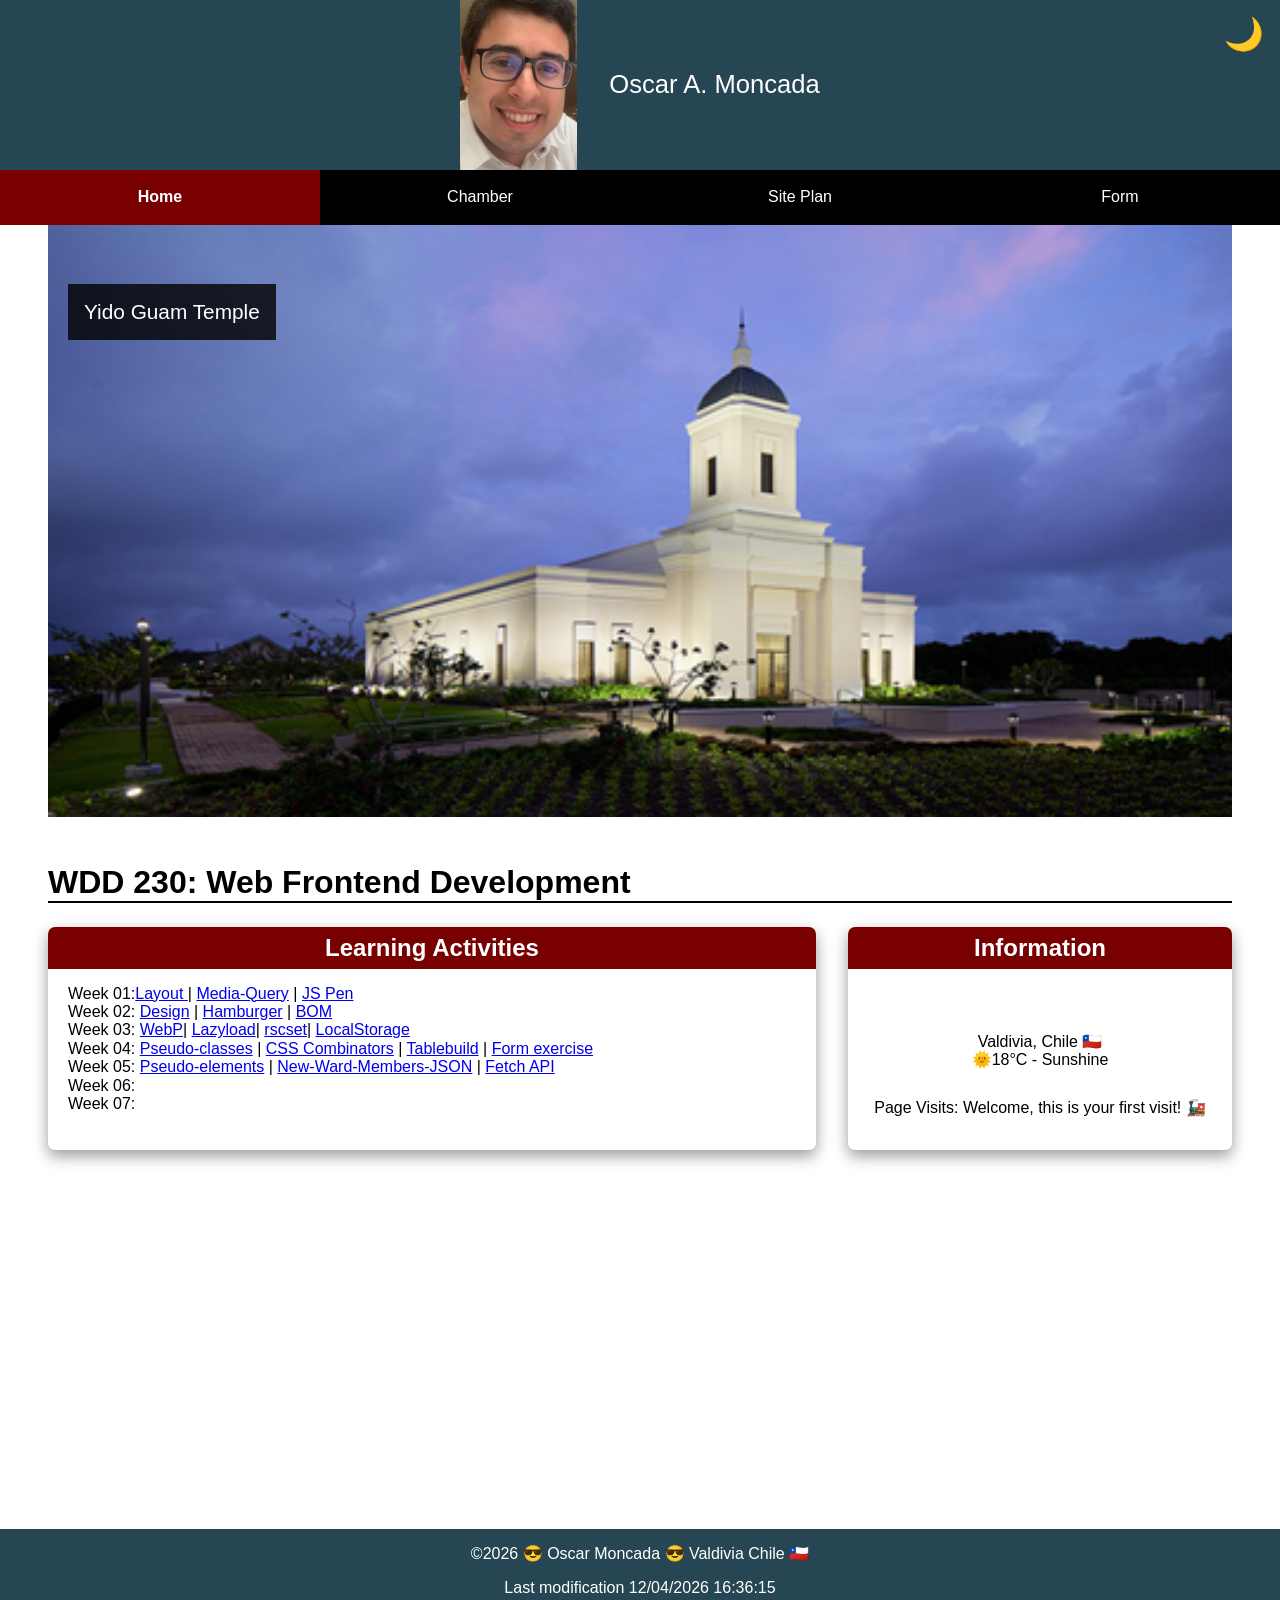
<file: index.html>
<!DOCTYPE html>
<html lang="en">

<head>
    <meta charset="UTF-8">
    <meta name="viewport" content="width=device-width, initial-scale=1.0">
    <title>Oscar A. Moncada - WDD 230 - Web Frontend Development</title>
    <meta name="description"
        content="WDD 230 - Web Frontend Development assignment. Created by Oscar A. Moncada as part of the course assignment portal activity ">
    <meta name="author" content="Oscar A. Moncada">
    <link rel="preconnect" href="https://fonts.googleapis.com">
    <link rel="preconnect" href="https://fonts.gstatic.com" crossorigin>
    <link rel="preconnect" href="https://fonts.googleapis.com/css2?family=Roboto&display=swap">

    <link rel="stylesheet" href="styles/normalize.css">
    <link rel="stylesheet" href="styles/base.css">
    <link rel="stylesheet" href="styles/larger.css">

    <link rel="icon" href="favico.ico" type="favico.ico">

    <meta property="og:title" content="WDD 230 - Web Frontend Development">
    <meta property="og:type" content="website">
    <meta property="og:image" content="https://mediaim.expedia.com/destination/1/ab3440b57b1c0dc81c49be34e6171b25.jpg">
    <meta property="og:url" content="https://omoncada.github.io/wdd230/">

</head>

<body>
    <header>
        <img src="images/profile.webp" alt="Oscar Profile" loading="lazy">
        <span>Oscar A. Moncada</span>
        <div id="mode">🌙</div>
    </header>

    <nav>
        <button id="hamburger-menu" title="home-menu"></button>
        <ul class="navigation">
            <li class="active"><a href="index.html">Home</a></li>
            <li><a href="chamber/index.html">Chamber</a></li>
            <li><a href="#">Site Plan</a></li>
            <li><a href="form.html">Form</a></li>
        </ul>
    </nav>
    <main>
        <h1>WDD 230: Web Frontend Development</h1>
        <div class="hero">
            <picture>
                <source srcset="images/hero-small.webp" media="(max-width: 400px)">
                <source srcset="images/hero-medium.webp" media="(max-width: 960px)">
                <img src="images/hero-large.webp" alt="table setting" width="1500" height="750">
            </picture>
            <span>Yido Guam Temple</span>
        </div>
        <section class="card">
            <h2>Learning Activities</h2>
            <ul>
                <li>Week 01:<a href="/week01/holygrail.html">Layout </a>|
                    <a href="/week01/media-query.html">Media-Query</a> |
                    <a href="https://codepen.io/oscar-moncada/pen/eYoJgpb">JS Pen</a>
                </li>
                <li>Week 02:
                    <a href="/week02/design.html">Design</a> |
                    <a href="https://codepen.io/oscar-moncada/pen/RwOraQN">Hamburger</a> |
                    <a href="/week02/bom.html">BOM</a>
                </li>
                <li>Week 03:
                    <a href="week03/images/landscape.webp">WebP</a>|
                    <a href="week03/lazyload.html">Lazyload</a>|
                    <a href="week03/responsive-images.html">rscset</a>|
                    <a href="week03/bom.html">LocalStorage</a>
                </li>
                <li>Week 04:
                    <a href="https://codepen.io/oscar-moncada/pen/gOygVpO">Pseudo-classes</a> |
                    <a href="images/week4.webp">CSS Combinators</a> |
                    <a href="week04/tablebuild.html">Tablebuild</a> |
                    <a href="form.html">Form exercise</a>
                </li>
                <li>Week 05:
                    <a href="https://codepen.io/oscar-moncada/pen/QWPMJja">Pseudo-elements</a> |
                    <a href="week05/new-ward-members.json">New-Ward-Members-JSON</a> |
                    <a href="week05/prophets.html">Fetch API</a>
                </li>
                <li>Week 06:</li>
                <li>Week 07:</li>
            </ul>
        </section>
        <section class="card">
            <h2>Information</h2>
            <div class="weather">
                <div>Valdivia, Chile 🇨🇱</div>
                <div>🌞18°C - Sunshine</div>
                <p>Page Visits: <span class="visits"></span></p>
            </div>
        </section>
        <iframe
            src="https://www.google.com/maps/embed?pb=!1m18!1m12!1m3!1d196115.36640250756!2d-73.52186067216442!3d-39.82263271977522!2m3!1f0!2f0!3f0!3m2!1i1024!2i768!4f13.1!3m3!1m2!1s0x9615ee891aab33e5%3A0x35c9b4ab79b2d79b!2sValdivia%2C%20Los%20R%C3%ADos!5e0!3m2!1ses-419!2scl!4v1710422559940!5m2!1ses-419!2scl"
            width="600" height="450" style="border:0;" allowfullscreen="" loading="lazy"
            referrerpolicy="no-referrer-when-downgrade" title="Map of Valdivia, Los Ríos"></iframe>

    </main>
    <footer>
        <p>&copy;<span id="currentyear"></span> 😎 Oscar Moncada 😎 Valdivia Chile 🇨🇱</p>
        <p>Last modification <span id="lastmodified"></span></p>
    </footer>
    <script src="scripts/getDates.js"></script>
    <script src="scripts/index.js"></script>
    <script src="scripts/page-visit-counter.js"></script>
    <script src="scripts/toggleDarkMode.js"></script>
</body>

</html>
</file>
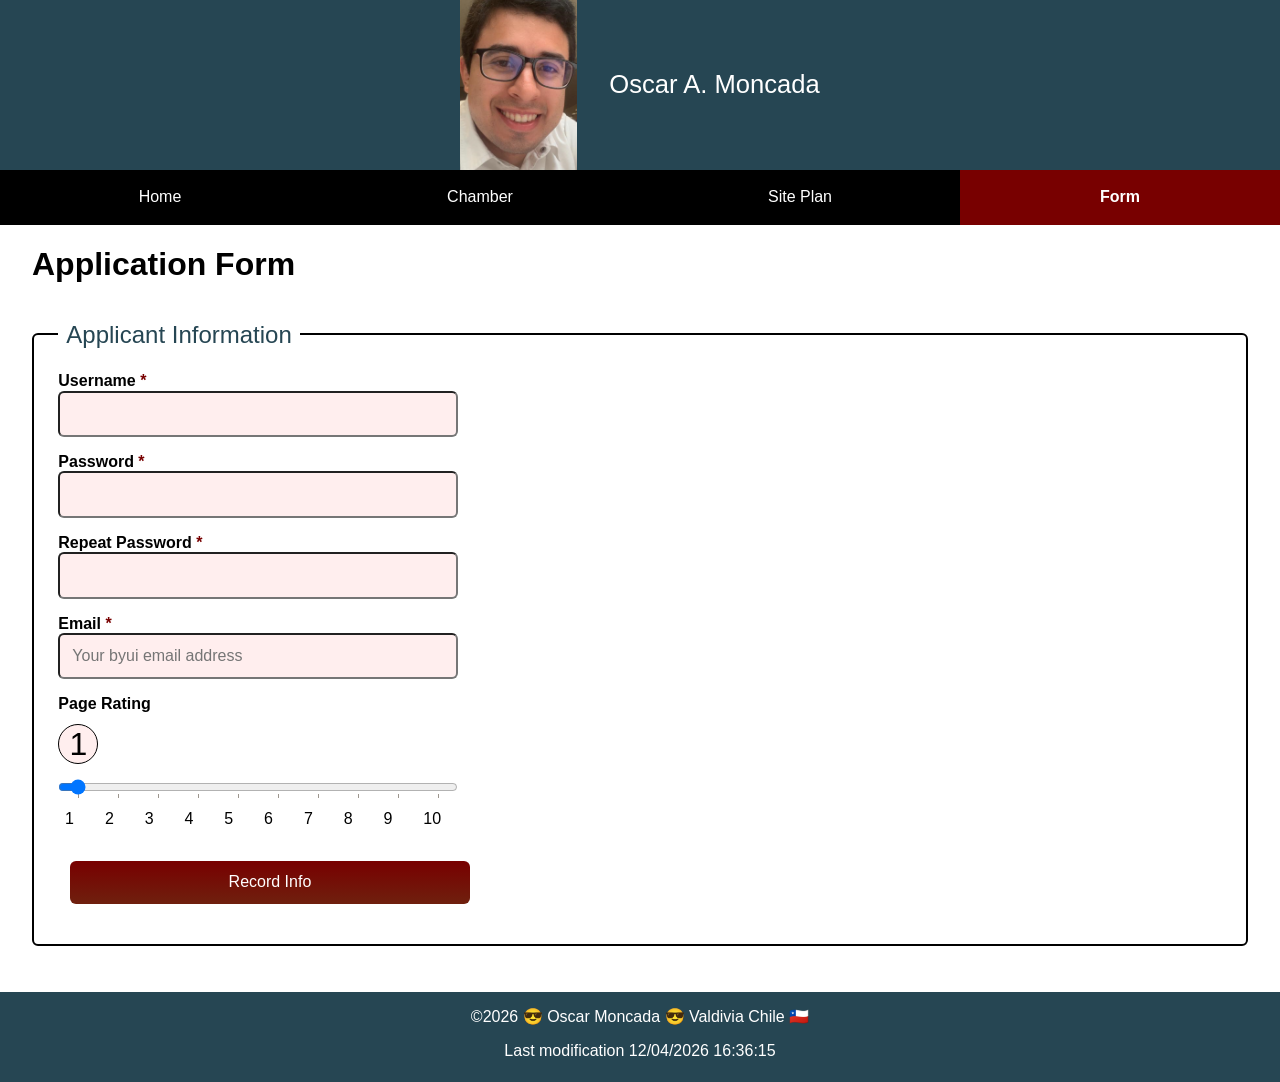
<file: form.html>
<!DOCTYPE html>
<html lang="en">

<head>
    <meta charset="UTF-8">
    <meta name="viewport" content="width=device-width, initial-scale=1.0">
    <title>Oscar A. Moncada - WDD 230 - Web Frontend Development</title>
    <meta name="description" content="WDD 230 - Web Frontend Development assignment.">
    <meta name="author" content="Oscar A. Moncada">
    <link rel="preconnect" href="https://fonts.googleapis.com">
    <link rel="preconnect" href="https://fonts.gstatic.com" crossorigin>
    <link rel="preconnect" href="https://fonts.googleapis.com/css2?family=Roboto&display=swap">

    <link rel="stylesheet" href="styles/normalize.css">
    <link rel="stylesheet" href="styles/principal.css">
    <link rel="stylesheet" href="styles/movil.css">
    <link rel="stylesheet" href="styles/form.css">

    <link rel="icon" href="favico.ico" type="favico.ico">

    <meta property="og:title" content="WDD 230 - Web Frontend Development">
    <meta property="og:type" content="website">
    <meta property="og:image" content="https://mediaim.expedia.com/destination/1/ab3440b57b1c0dc81c49be34e6171b25.jpg">
    <meta property="og:url" content="https://omoncada.github.io/wdd230/">

</head>

<body>
    <header>
        <img src="images/profile.webp" alt="Oscar Profile" loading="lazy">
        <span>Oscar A. Moncada</span>
    </header>

    <nav>
        <button id="hamburger-menu" title="home-menu"></button>
        <ul class="navigation">
            <li><a href="index.html">Home</a></li>
            <li><a href="#">Chamber</a></li>
            <li><a href="#">Site Plan</a></li>
            <li class="active"><a href="form.html">Form</a></li>
        </ul>
    </nav>
    <main class="form">
        <h1>Application Form</h1>
        <div id="formMessage"></div>
        <form method="get" action="record.html">
            <fieldset>
                <legend>Applicant Information</legend>
                <label>Username <span class="starRequired">*</span><input type="text" id="username" name="username"
                        required></label>
                <!-- Reference for password pattern - at least 8 characters long & only alpha-numberic: -->
                <!-- https://www.w3schools.com/tags/att_input_pattern.asp -->
                <label>Password <span class="starRequired">*</span><input type="password" id="password" name="password"
                        pattern="[A-Za-z0-9]{8,}" title="At least 8 characters long. Alpha-numeric only."
                        required></label>
                <!-- Reference for focusout: -->
                <!-- https://www.w3schools.com/jsreF/tryit.asp?filename=tryjsref_onfocusin_eventdelegation -->
                <label>Repeat Password <span class="starRequired">*</span><input type="password" id="repeatPassword"
                        name="repeatPassword" pattern="[A-Za-z0-9]{8,}"
                        title="At least 8 characters long. Alpha-numeric only." required></label>
                <!-- References for pattern for email: -->
                <!-- https://codepen.io/blazzard-jason/pen/yLrBZZy -->
                <!-- https://www.w3schools.com/tags/att_input_pattern.asp -->
                <label>Email <span class="starRequired">*</span><input type="email" id="email" name="email"
                        placeholder="Your byui email address" title="Enter a valid byui.edu email address."
                        pattern="[a-zA-Z0-9_.\-]+@byui.edu" required></label>
                <!-- References for input type range and datalist: -->
                <!-- https://codepen.io/blazzard-jason/pen/WNNxwam -->
                <!-- https://www.w3schools.com/tags/tag_datalist.asp -->
                <!-- https://developer.mozilla.org/en-US/docs/Web/HTML/Element/input/range -->
                <label for="pageRating">Page Rating</label>
                <div id="pageRatingValue">1</div>
                <input type="range" id="pageRating" name="pageRating" min="1" max="10" value="1" step="1"
                    list="pageRatingValues">
                <datalist id="pageRatingValues">
                    <option value="1" label="1"></option>
                    <option value="2" label="2"></option>
                    <option value="3" label="3"></option>
                    <option value="4" label="4"></option>
                    <option value="5" label="5"></option>
                    <option value="6" label="6"></option>
                    <option value="7" label="7"></option>
                    <option value="8" label="8"></option>
                    <option value="9" label="9"></option>
                    <option value="10" label="10"></option>
                </datalist>
                <input type="submit" value="Record Info">
            </fieldset>
        </form>
    </main>
    <footer>
        <p>&copy;<span id="currentyear"></span> 😎 Oscar Moncada 😎 Valdivia Chile 🇨🇱</p>
        <p>Last modification <span id="lastmodified"></span></p>
    </footer>
    <script src="scripts/getDates.js"></script>
    <script src="scripts/index.js"></script>
    <script src="scripts/form.js"></script>
</body>

</html>
</file>
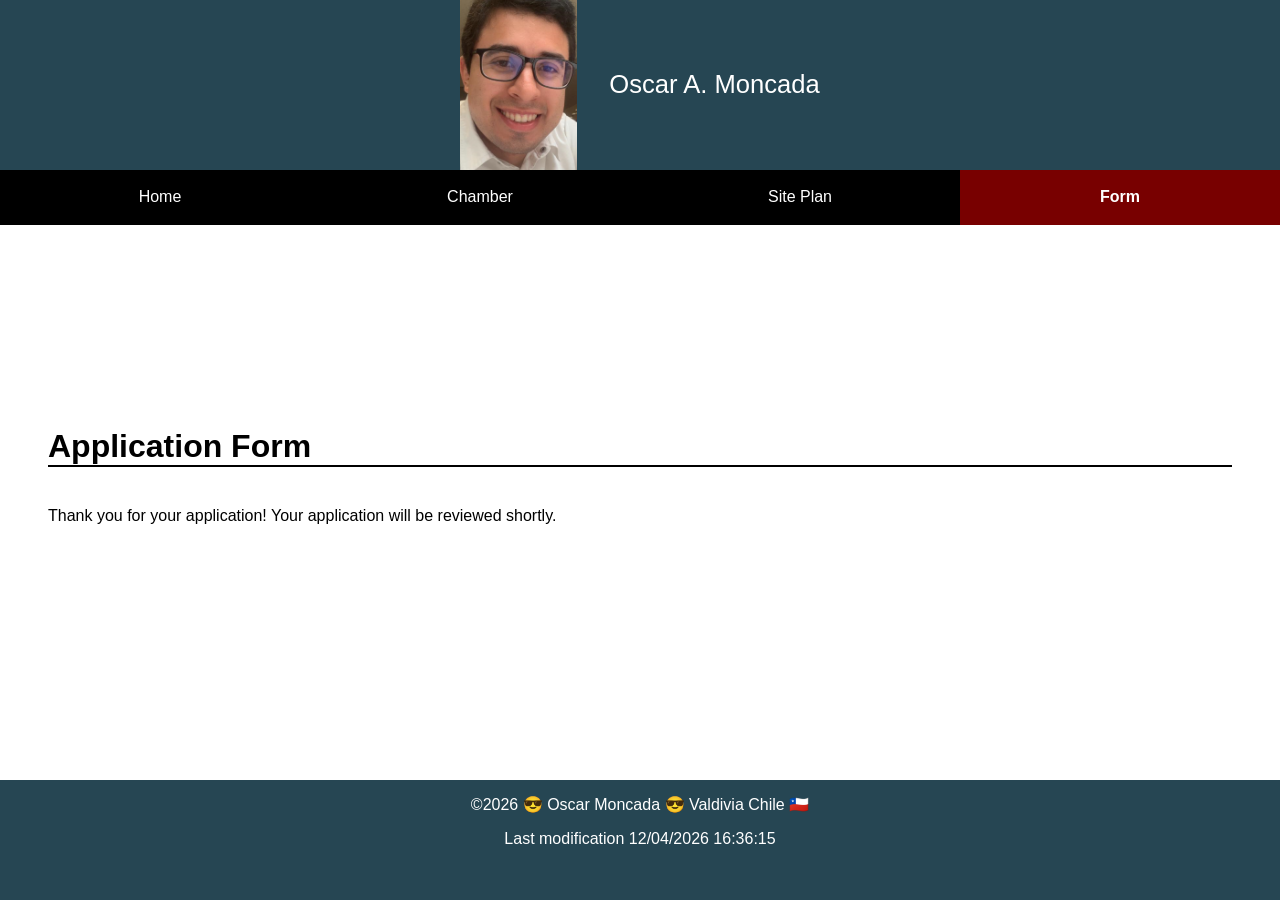
<file: record.html>
<!DOCTYPE html>
<html lang="en">

<head>
    <meta charset="UTF-8">
    <meta name="viewport" content="width=device-width, initial-scale=1.0">
    <title>Oscar A. Moncada - WDD 230 - Web Frontend Development</title>
    <meta name="description"
        content="WDD 230 - Web Frontend Development assignment. Created by Oscar A. Moncada as part of the course assignment portal activity ">
    <meta name="author" content="Oscar A. Moncada">
    <link rel="preconnect" href="https://fonts.googleapis.com">
    <link rel="preconnect" href="https://fonts.gstatic.com" crossorigin>
    <link rel="preconnect" href="https://fonts.googleapis.com/css2?family=Roboto&display=swap">

    <link rel="stylesheet" href="styles/normalize.css">
    <link rel="stylesheet" href="styles/base.css">
    <link rel="stylesheet" href="styles/larger.css">

    <link rel="icon" href="favico.ico" type="favico.ico">

    <meta property="og:title" content="WDD 230 - Web Frontend Development">
    <meta property="og:type" content="website">
    <meta property="og:image" content="https://mediaim.expedia.com/destination/1/ab3440b57b1c0dc81c49be34e6171b25.jpg">
    <meta property="og:url" content="https://omoncada.github.io/wdd230/">

</head>

<body>
    <header>
        <img src="images/profile.webp" alt="Oscar Profile" loading="lazy">
        <span>Oscar A. Moncada</span>
    </header>

    <nav>
        <button id="hamburger-menu" title="home-menu"></button>
        <ul class="navigation">
            <li><a href="index.html">Home</a></li>
            <li><a href="#">Chamber</a></li>
            <li><a href="#">Site Plan</a></li>
            <li class="active"><a href="">Form</a></li>
        </ul>
    </nav>
    <main class="form">
        <h1>Application Form</h1>
        <p>Thank you for your application! Your application will be reviewed shortly.</p>
    </main>
    <footer>
        <p>&copy;<span id="currentyear"></span> 😎 Oscar Moncada 😎 Valdivia Chile 🇨🇱</p>
        <p>Last modification <span id="lastmodified"></span></p>
    </footer>
    <script src="scripts/getDates.js"></script>
    <script src="scripts/index.js"></script>
</body>

</html>
</file>
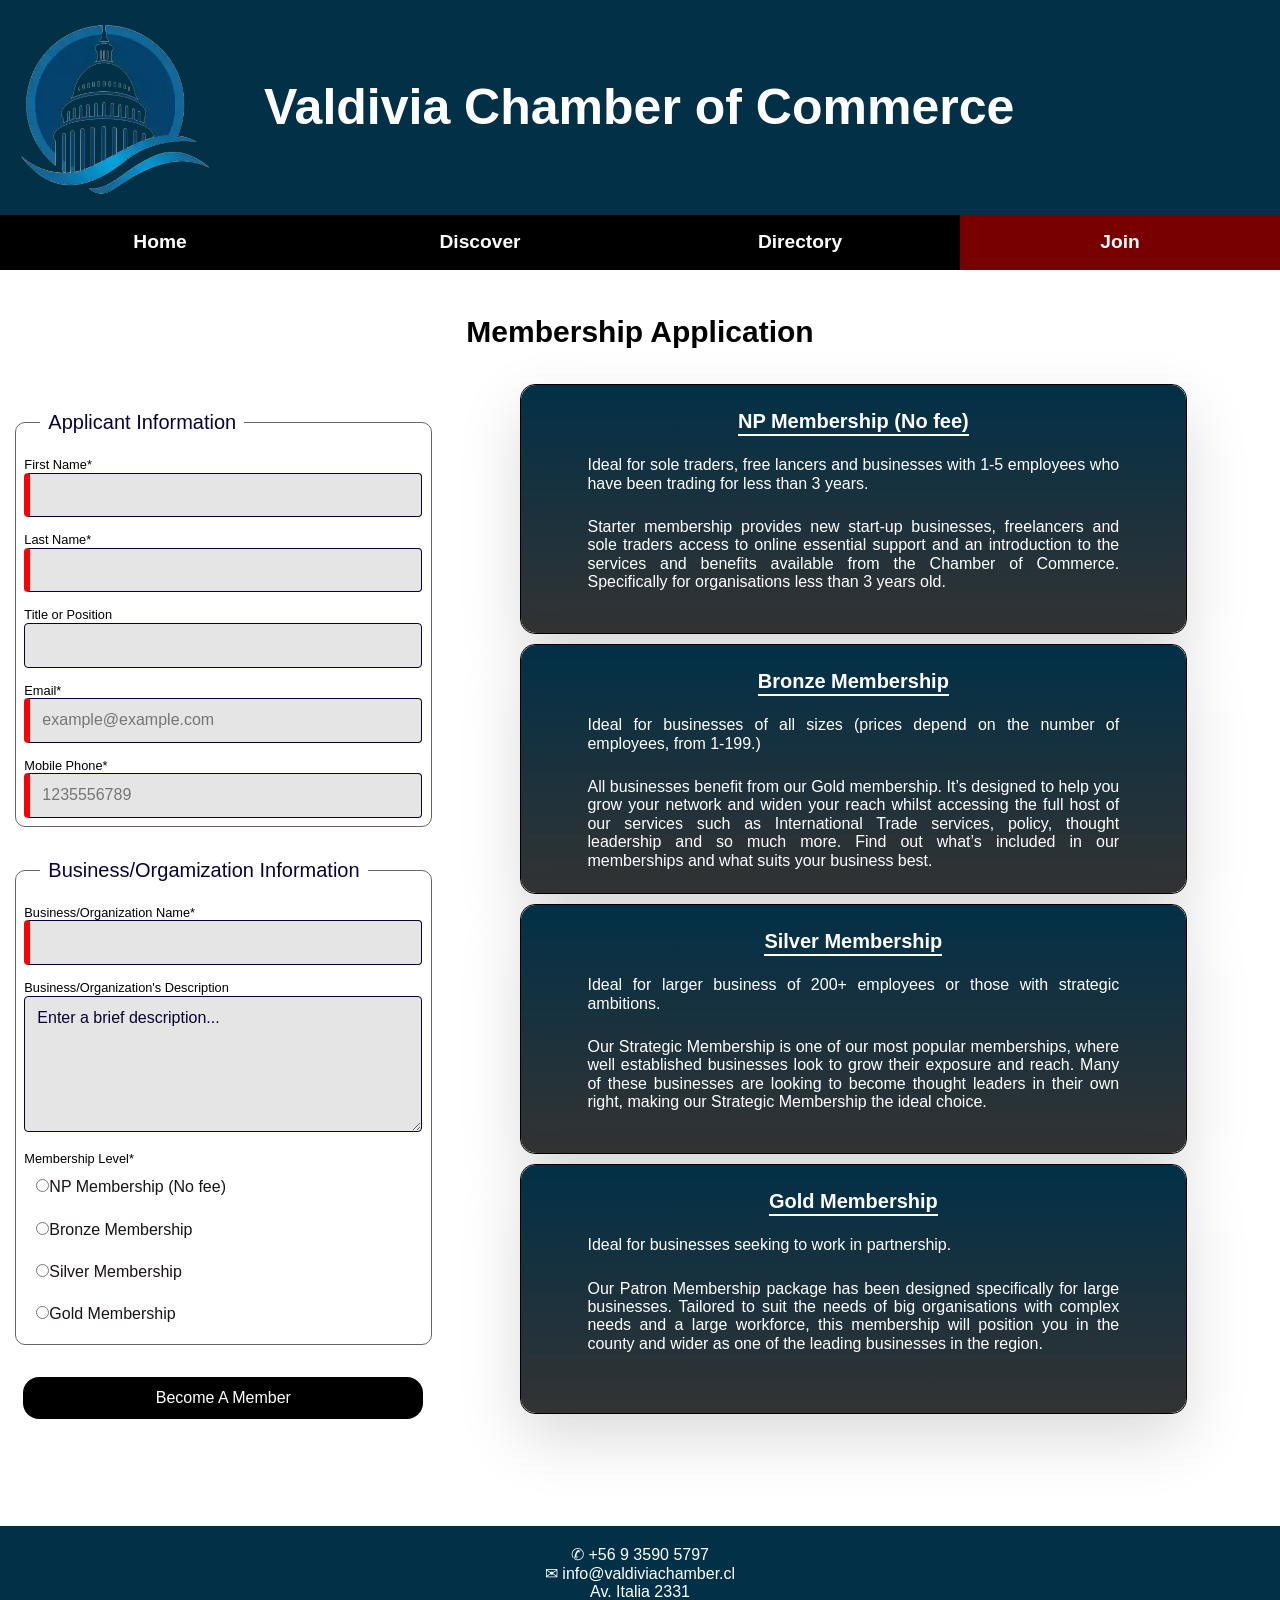
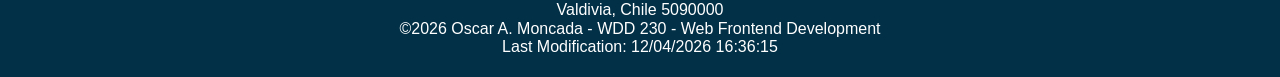
<file: chamber/join.html>
<!DOCTYPE html>
<html lang="en">

<head>
    <!-- Charset - Viewport -->
    <meta charset="UTF-8">
    <meta name="viewport" content="width=device-width, initial-scale=1.0">

    <!-- Author - Description -->
    <meta name="description" content="WDD 230 - Web Frontend Development Oscar Moncada - Valdivia Chamber of Commerce">
    <meta name="author" content="Oscar Moncada">

    <!-- Tittle - Links -->
    <link rel="shortcut icon" href="favico.ico" type="image/x-icon">
    <link rel="stylesheet" href="styles/normalize.css">
    <link rel="stylesheet" href="styles/base.css">
    <link rel="stylesheet" href="styles/larger.css">
    <link rel="stylesheet" href="styles/medium.css">
    <link rel="preconnect" href="https://fonts.googleapis.com">
    <link rel="preconnect" href="https://fonts.gstatic.com" crossorigin>
    <link href="https://fonts.googleapis.com/css2?family=Montserrat:wght@200&display=swap" rel="stylesheet">
    <title>Oscar Moncada - WDD 230 - Web Frontend Development - Valdivia Chamber of Commerce</title>

    <!-- Meta OG -->
    <meta property="og:type" content="website">
    <meta property="og:title" content="Oscar Moncada WDD230 Activities Summary">
    <meta property="og:url" content="https://omoncada.github.io/wdd230/">
    <meta property="og:image" content="https://mediaim.expedia.com/destination/1/ab3440b57b1c0dc81c49be34e6171b25.jpg">
    <meta property="og:description" content="WDD 230 - Web Frontend Development Project Chamber of Commerce">
</head>

<body>
    <header>
        <img src="images/capitolio-Photoroom.webp" alt="chamber logo">
        <h1>Valdivia Chamber of Commerce</h1>
    </header>
    <nav>
        <button id="hamburger-menu" title="chamber-menu"></button>
        <ul class="navigation">
            <li><a href="index.html">Home</a></li>
            <li><a href="discover.html">Discover</a></li>
            <li><a href="directory.html">Directory</a></li>
            <li class="active"><a href="join.html">Join</a></li>
        </ul>
    </nav>
    <main>
        <h2>Membership Application</h2>
        <div class="design">
            <div class="form">
                <form method="get" action="thankyou.html">
                    <fieldset>
                        <legend>Applicant Information</legend>

                        <label class="top">
                            First Name*
                            <input type="text" name="firstName" id="firstName" required>
                        </label>

                        <label class="top">
                            Last Name*
                            <input type="text" name="lastName" id="lastName" required>
                        </label>

                        <label class="top">
                            Title or Position
                            <input type="text" name="position" id="position" pattern="[A-Za-z\s\-]{7,}"
                                title="Only letters, spaces, and hyphens are allowed, with a minimum of 7 characters">
                        </label>

                        <label class="top">
                            Email*
                            <input type="email" name="email" id="email" required placeholder="example@example.com">
                        </label>

                        <label class="top">
                            Mobile Phone*
                            <input type="tel" name="phone" id="phone" required placeholder="1235556789">
                        </label>
                    </fieldset>
                    <fieldset>
                        <legend>Business/Orgamization Information</legend>
                        <label class="top">
                            Business/Organization Name*
                            <input type="text" name="organization" id="organization" required>
                        </label>

                        <label class="top">
                            Business/Organization's Description
                            <textarea name="description" id="description" rows="6"
                                placeholder="Enter a brief description..."></textarea>
                        </label>

                        <label class="top" style="display: none">
                            Timestamp
                            <input type="hidden" name="timestamp" id="timestamp">
                        </label>

                        <div>Membership Level*</div>
                        <label class="sbs"><input type="radio" name="audience" value="beginner">NP Membership (No
                            fee)</label>
                        <label class="sbs"><input type="radio" name="audience" value="intermediate">Bronze
                            Membership</label>
                        <label class="sbs"><input type="radio" name="audience" value="advanced">Silver
                            Membership</label>
                        <label class="sbs"><input type="radio" name="audience" value="advanced">Gold Membership</label>
                    </fieldset>
                    <label>
                        <input type="submit" value="Become A Member" class="submitBtn">
                    </label>
                </form>
            </div>
            <div class="membership">
                <div class="row">
                    <div class="flip-card">
                        <div class="flip-card-inner">
                            <div class="flip-card-front card1">
                                <div class="cardtitle cardtitle1">
                                    <h3>NP Membership (No fee)</h3>
                                </div>
                                <div class="cardfrontdetails">
                                    <p>
                                        Ideal for sole traders, free lancers and businesses with
                                        1-5 employees who have been trading for less than 3 years.
                                    </p>
                                    <p>
                                        Starter membership provides new start-up businesses,
                                        freelancers and sole traders access to online essential
                                        support and an introduction to the services and benefits
                                        available from the Chamber of Commerce. Specifically for
                                        organisations less than 3 years old.
                                    </p>
                                </div>
                            </div>
                            <div class="flip-card-back">
                                <div class="cardbackdetails">
                                    <p class="from">from</p>
                                    <p class="price">$0/month</p>
                                </div>
                                <a href="#" class="btn">Find Out More</a>
                            </div>
                        </div>
                    </div>

                    <div class="flip-card">
                        <div class="flip-card-inner">
                            <div class="flip-card-front card2">
                                <div class="cardtitle cardtitle1">
                                    <h3>Bronze Membership</h3>
                                </div>

                                <div class="cardfrontdetails">
                                    <p>
                                        Ideal for businesses of all sizes (prices depend on the
                                        number of employees, from 1-199.)
                                    </p>
                                    <p>
                                        All businesses benefit from our Gold membership. It’s
                                        designed to help you grow your network and widen your
                                        reach whilst accessing the full host of our services such
                                        as International Trade services, policy, thought
                                        leadership and so much more. Find out what’s included in
                                        our memberships and what suits your business best.
                                    </p>
                                </div>
                            </div>
                            <div class="flip-card-back">
                                <div class="cardbackdetails">
                                    <p class="from">from</p>
                                    <p class="price">$250/month</p>
                                </div>
                                <a href="#" class="btn">Find Out More</a>
                            </div>
                        </div>
                    </div>

                    <div class="flip-card">
                        <div class="flip-card-inner">
                            <div class="flip-card-front card3">
                                <div class="cardtitle cardtitle1">
                                    <h3>Silver Membership</h3>
                                </div>

                                <div class="cardfrontdetails">
                                    <p>
                                        Ideal for larger business of 200+ employees or those with
                                        strategic ambitions.
                                    </p>
                                    <p>
                                        Our Strategic Membership is one of our most popular
                                        memberships, where well established businesses look to
                                        grow their exposure and reach. Many of these businesses
                                        are looking to become thought leaders in their own right,
                                        making our Strategic Membership the ideal choice.
                                    </p>
                                </div>
                            </div>
                            <div class="flip-card-back">
                                <div class="cardbackdetails">
                                    <p class="from">from</p>
                                    <p class="price">$500/month</p>
                                </div>
                                <a href="#" class="btn">Find Out More</a>
                            </div>
                        </div>
                    </div>

                    <div class="flip-card">
                        <div class="flip-card-inner">
                            <div class="flip-card-front card4">
                                <div class="cardtitle cardtitle1">
                                    <h3>Gold Membership</h3>
                                </div>

                                <div class="cardfrontdetails">
                                    <p>Ideal for businesses seeking to work in partnership.</p>
                                    <p>
                                        Our Patron Membership package has been designed
                                        specifically for large businesses. Tailored to suit the
                                        needs of big organisations with complex needs and a large
                                        workforce, this membership will position you in the county
                                        and wider as one of the leading businesses in the region.
                                    </p>
                                </div>
                            </div>
                            <div class="flip-card-back">
                                <div class="cardbackdetails">
                                    <p class="price">Contact Us For Prices</p>
                                </div>
                                <a href="#" class="btn">Find Out More</a>
                            </div>
                        </div>
                    </div>
                </div>
            </div>
        </div>
    </main>
    <footer>
        <p>
            <span>&#9990; +56 9 3590 5797</span><br>
            <span>&#9993; info@valdiviachamber.cl</span>
        </p>
        <p>
            <span>Av. Italia 2331</span><br>
            <span>Valdivia, Chile 5090000</span>
        </p>
        <p>
            &copy;<span id="year"><!-- Copyright Year generated here by JavaScript !--></span>
            Oscar A. Moncada - WDD 230 - Web Frontend Development<br>
        </p>
        <p id="lastModified"><!-- Last modification date & time generated here by Javascript --></p>
    </footer>

    <script src="scripts/get-dates.js"></script>
    <script src="scripts/hamburger.js"></script>
    <script src="scripts/timestamp.js"></script>
</body>

</html>
</file>
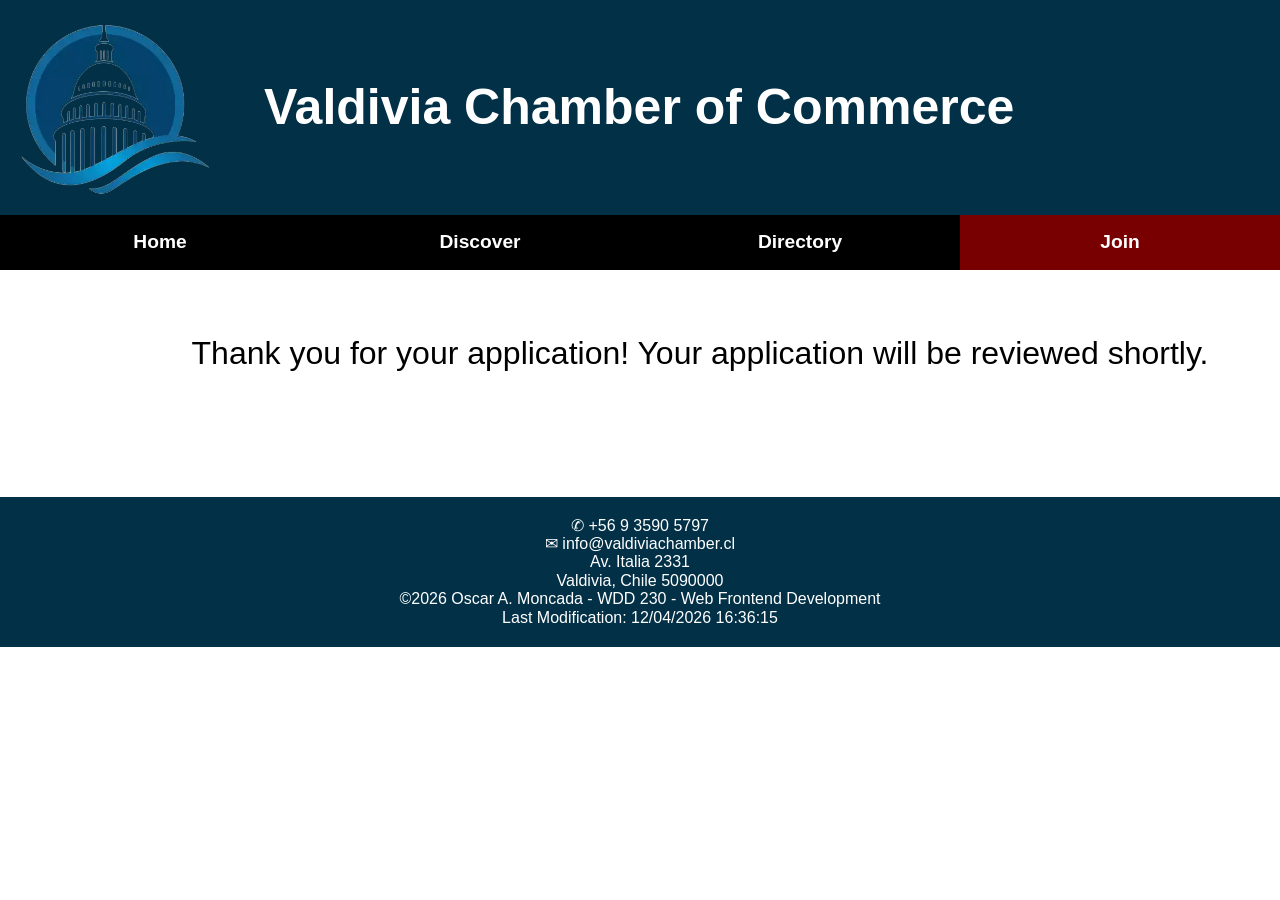
<file: chamber/thankyou.html>
<!DOCTYPE html>
<html lang="en">

<head>
    <!-- Charset - Viewport -->
    <meta charset="UTF-8">
    <meta name="viewport" content="width=device-width, initial-scale=1.0">

    <!-- Author - Description -->
    <meta name="description" content="WDD 230 - Web Frontend Development Oscar Moncada - Valdivia Chamber of Commerce">
    <meta name="author" content="Oscar Moncada">

    <!-- Tittle - Links -->
    <link rel="shortcut icon" href="favico.ico" type="image/x-icon">
    <link rel="stylesheet" href="styles/normalize.css">
    <link rel="stylesheet" href="styles/base.css">
    <link rel="stylesheet" href="styles/larger.css">
    <link rel="stylesheet" href="styles/medium.css">
    <link rel="preconnect" href="https://fonts.googleapis.com">
    <link rel="preconnect" href="https://fonts.gstatic.com" crossorigin>
    <link href="https://fonts.googleapis.com/css2?family=Montserrat:wght@200&display=swap" rel="stylesheet">
    <title>Oscar Moncada - WDD 230 - Web Frontend Development - Valdivia Chamber of Commerce</title>

    <!-- Meta OG -->
    <meta property="og:type" content="website">
    <meta property="og:title" content="Oscar Moncada WDD230 Activities Summary">
    <meta property="og:url" content="https://omoncada.github.io/wdd230/">
    <meta property="og:image" content="https://mediaim.expedia.com/destination/1/ab3440b57b1c0dc81c49be34e6171b25.jpg">
    <meta property="og:description" content="WDD 230 - Web Frontend Development Project Chamber of Commerce">
</head>

<body>
    <header>
        <img src="images/capitolio-Photoroom.webp" alt="chamber logo">
        <h1>Valdivia Chamber of Commerce</h1>
    </header>
    <nav>
        <button id="hamburger-menu" title="chamber-menu"></button>
        <ul class="navigation">
            <li><a href="index.html">Home</a></li>
            <li><a href="discover.html">Discover</a></li>
            <li><a href="directory.html">Directory</a></li>
            <li class="active"><a href="join.html">Join</a></li>
        </ul>
    </nav>
    <main class="form">
        <p>Thank you for your application! Your application will be reviewed shortly.</p>
    </main>
    <footer>
        <p>
            <span>&#9990; +56 9 3590 5797</span><br>
            <span>&#9993; info@valdiviachamber.cl</span>
        </p>
        <p>
            <span>Av. Italia 2331</span><br>
            <span>Valdivia, Chile 5090000</span>
        </p>
        <p>
            &copy;<span id="year"><!-- Copyright Year generated here by JavaScript !--></span>
            Oscar A. Moncada - WDD 230 - Web Frontend Development<br>
        </p>
        <p id="lastModified"><!-- Last modification date & time generated here by Javascript --></p>
    </footer>

    <script src="scripts/get-dates.js"></script>
    <script src="scripts/hamburger.js"></script>
</body>

</html>
</file>
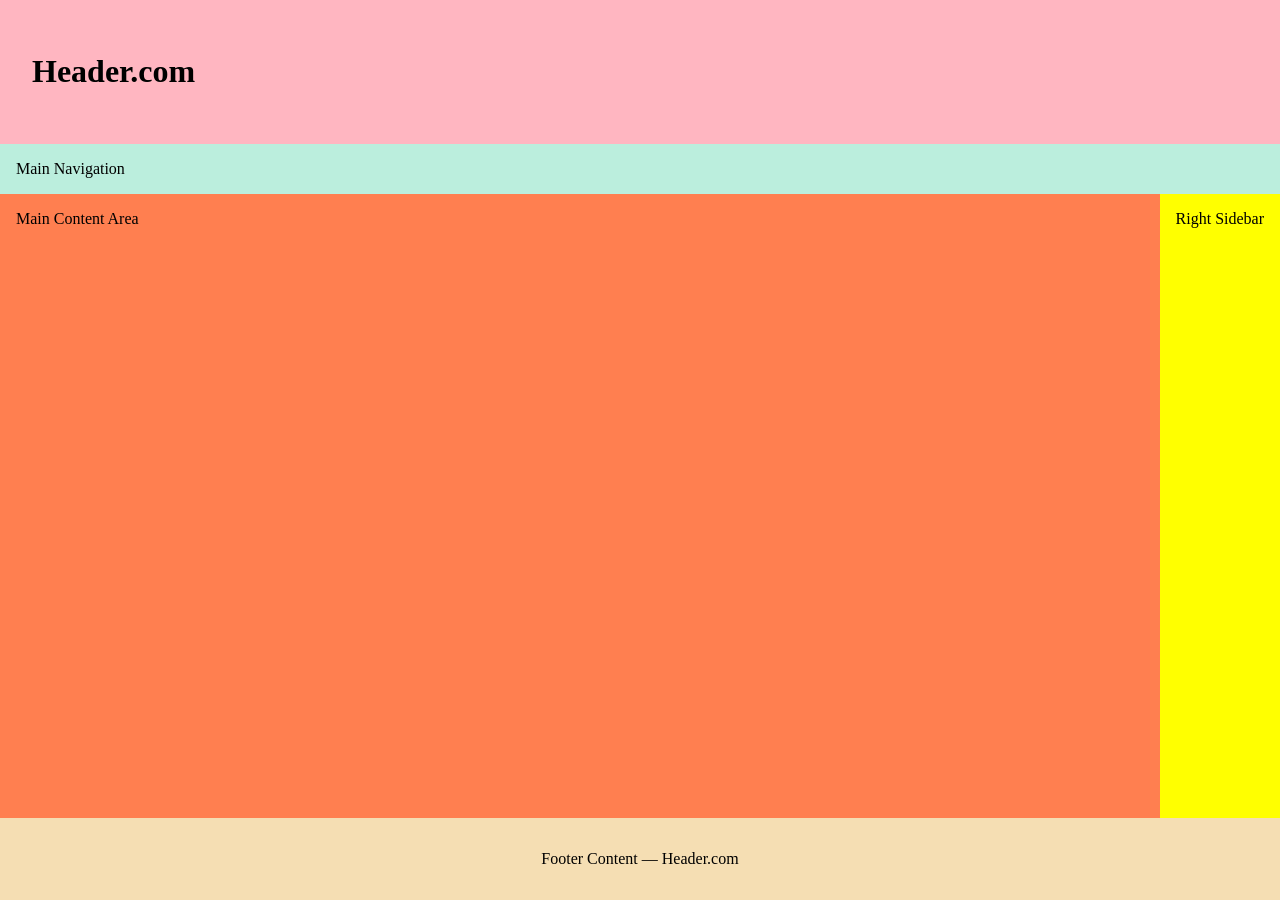
<file: week01/holygrail.html>
<!DOCTYPE html>
<html lang="en">
  <head>
    <meta charset="UTF-8" />
    <meta name="viewport" content="width=device-width, initial-scale=1.0" />
    <title>Document</title>
    <link rel="stylesheet" href="styles/holygrail.css" />
  </head>
  <body>
    <header>
      <h1 >Header.com</h1>
    </header>
    <nav>Main Navigation</nav>
    <main>Main Content Area</main>
    <aside>Right Sidebar</aside>
    <footer>Footer Content — Header.com</footer>
  </body>
</html>
</file>
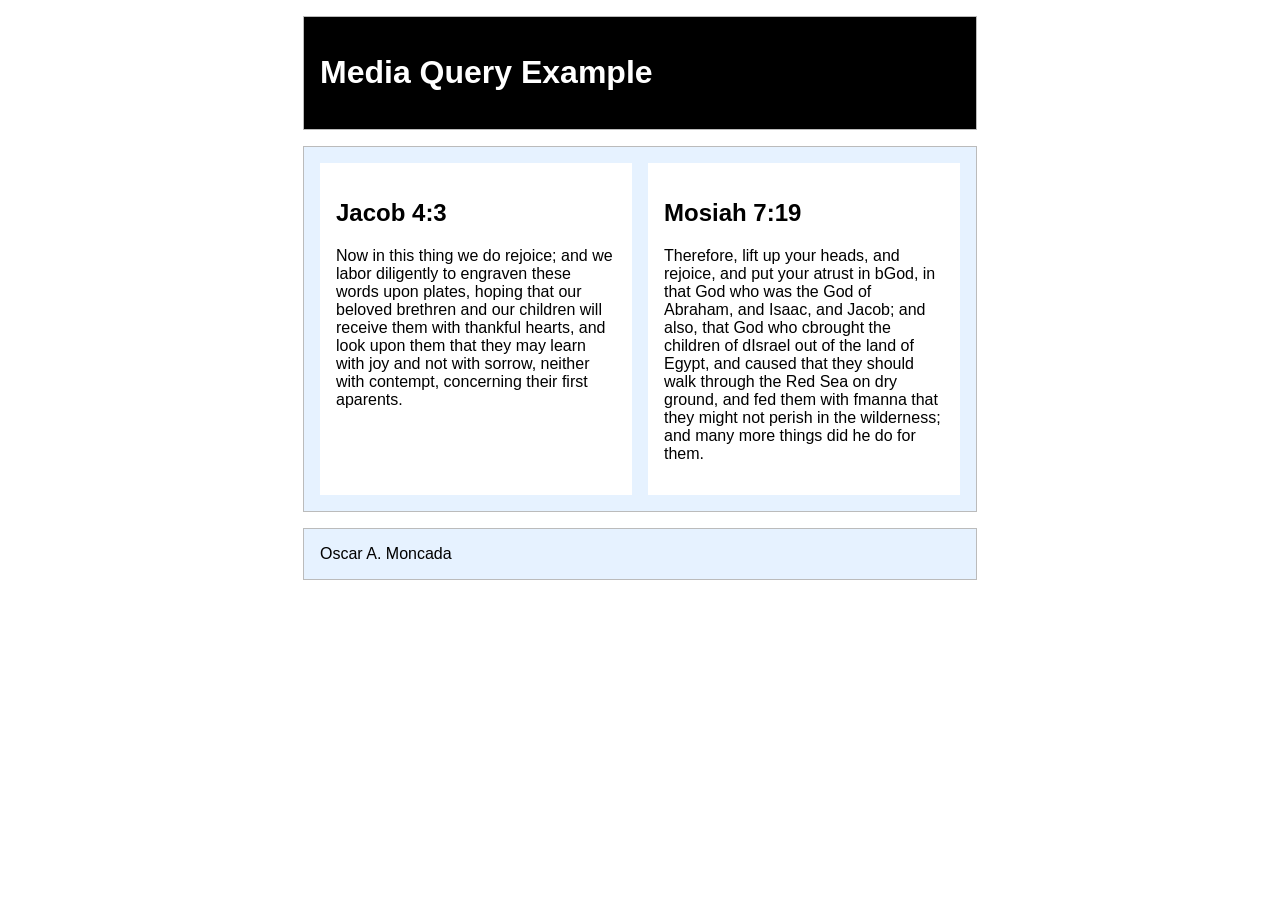
<file: week01/media-query.html>
<!DOCTYPE html>
<html lang="en">

<head>
    <meta charset="UTF-8">
    <meta name="viewport" content="width=device-width, initial-scale=1.0">
    <title>WDD 230 - Media Query Example</title>
    <meta name="description" content="Media query learning activity example page.">
    <meta name="author" content="Oscar A. Moncada" />
    <link rel="preconnect" href="https://fonts.googleapis.com">
    <link rel="preconnect" href="https://fonts.gstatic.com" crossorigin>
    <link rel="preconnect" href="https://fonts.googleapis.com/css2?family=Roboto&display=swap" rel="stylesheet">
    <link rel="stylesheet" href="styles/media-query.css" />
    <link rel="stylesheet" href="styles/media-query-large.css" />
</head>

<body>
    <header>
        <h1>Media Query Example</h1>
    </header>
    <main>
        <section>
            <h2>Jacob 4:3</h2>
            <p>Now in this thing we do rejoice; and we labor diligently to engraven these words upon plates,
                hoping that our beloved brethren and our children will receive them with thankful hearts,
                and look upon them that they may learn with joy and not with sorrow, neither with contempt,
                concerning their first aparents.</p>
        </section>
        <section>
            <h2>Mosiah 7:19</h2>
            <p>Therefore, lift up your heads, and rejoice, and put your atrust in bGod, in that God who was
                the God of Abraham, and Isaac, and Jacob; and also, that God who cbrought the children
                of dIsrael out of the land of Egypt, and caused that they should walk through the Red
                Sea on dry ground, and fed them with fmanna that they might not perish in the wilderness;
                and many more things did he do for them.</p>
        </section>
    </main>
    <footer>
        Oscar A. Moncada
    </footer>
</body>

</html>
</file>
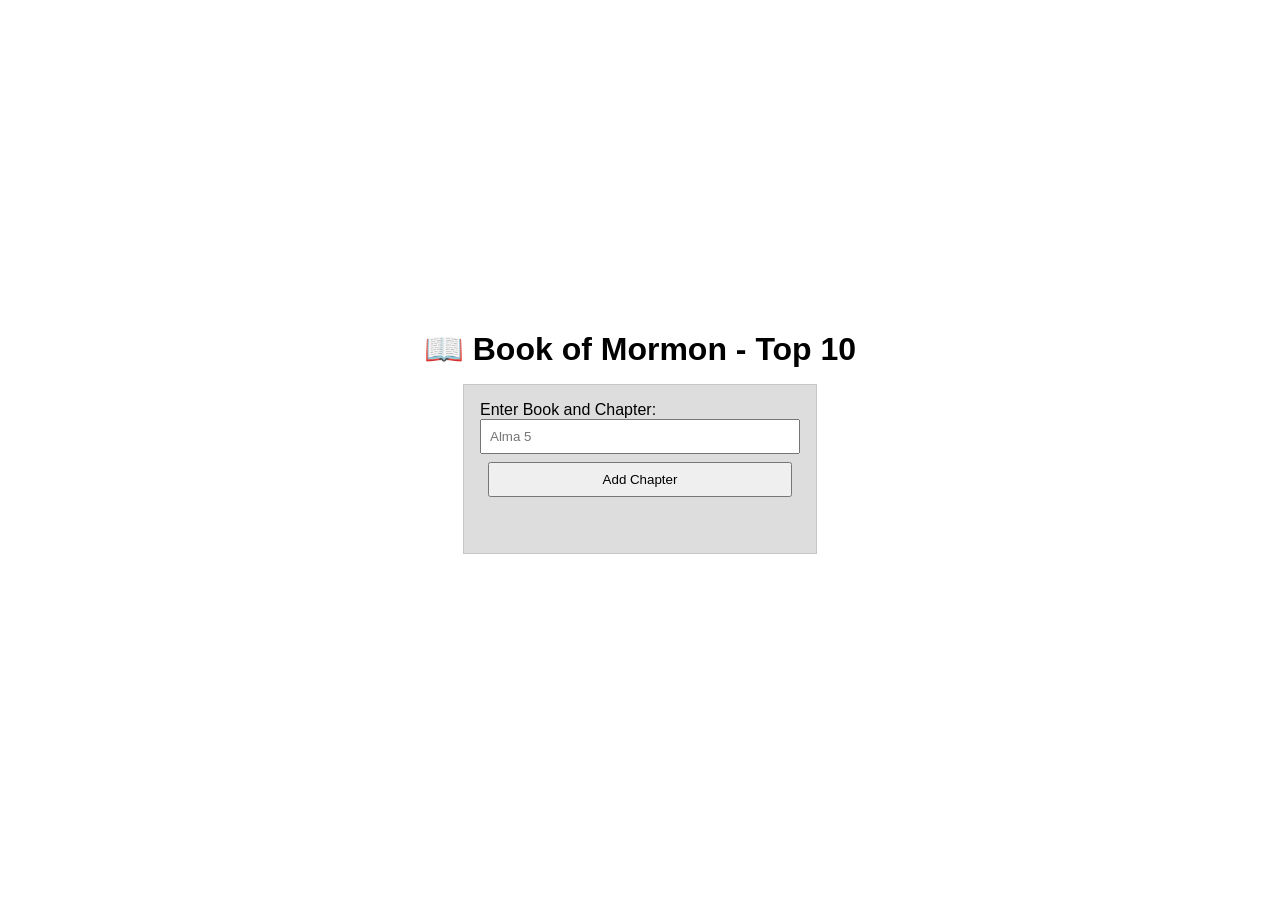
<file: week02/bom.html>
<!DOCTYPE html>
<html lang="en">

<head>
    <meta charset="UTF-8">
    <meta name="viewport" content="width=device-width, initial-scale=1.0">
    <title>Oscar A. Moncada - WDD 230 - Web Frontend Development</title>
    <meta name="description" content="WDD 230 - Web Frontend Development assignment for week02. Scripture activity">
    <meta name="author" content="Oscar A. Moncada">
    <link rel="preconnect" href="https://fonts.googleapis.com">
    <link rel="preconnect" href="https://fonts.gstatic.com" crossorigin>
    <link rel="preconnect" href="https://fonts.googleapis.com/css2?family=Roboto&display=swap">
    <link rel="stylesheet" href="styles/bom.css">
</head>

<body>
    <h1>📖 Book of Mormon - Top 10</h1>
    <main>
        <label for="favchap">Enter Book and Chapter: </label>
        <input type="text" id="favchap" placeholder="Alma 5">
        <button type="submit">Add Chapter</button>
        <ul id="list"></ul>
    </main>
    <script src="scripts/bom.js"></script>
</body>

</html>
</file>
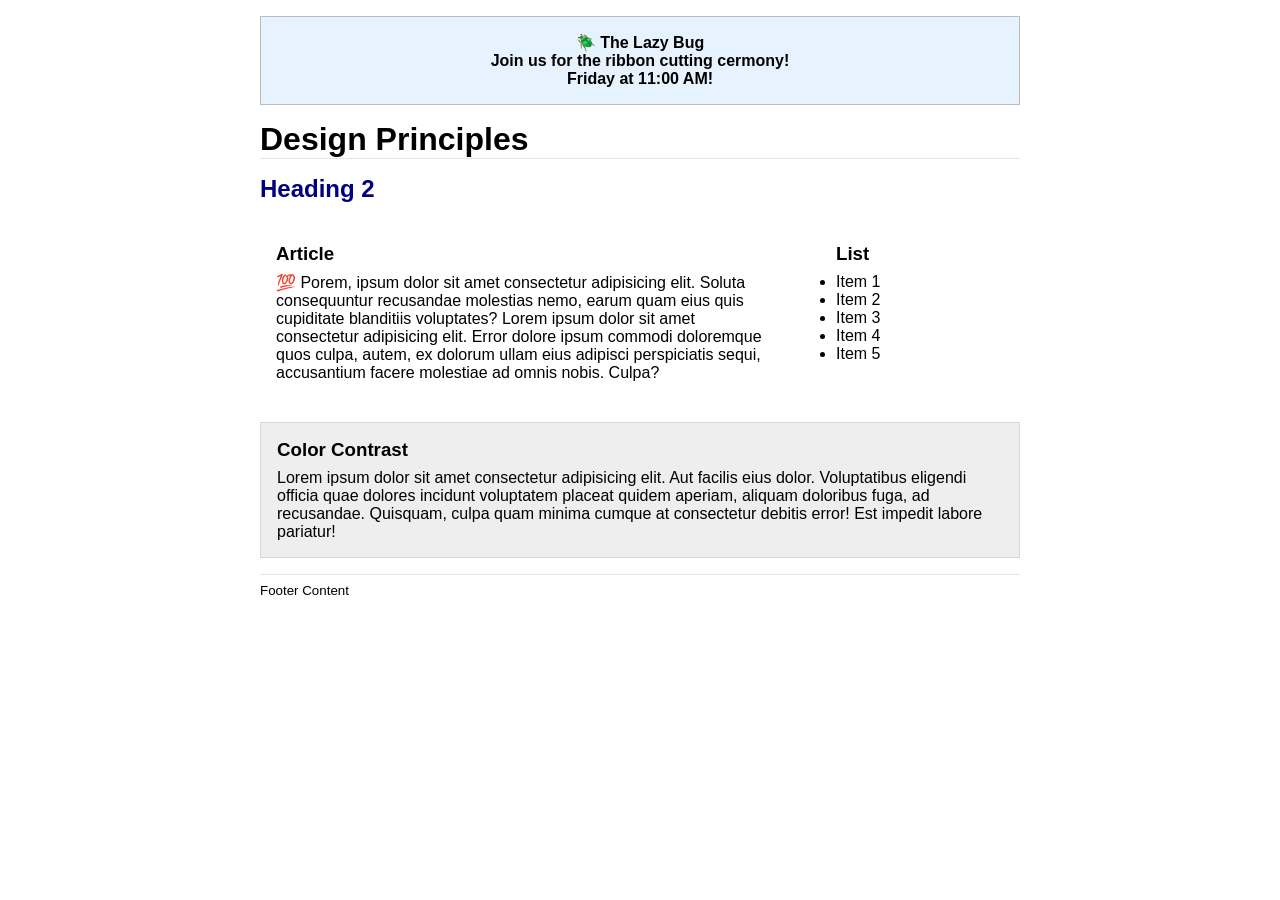
<file: week02/design.html>
<!DOCTYPE html>
<html lang="en">
<head>
    <meta charset="UTF-8">
    <meta name="viewport" content="width=device-width, initial-scale=1.0">
    <title>Document</title>

    <link rel="stylesheet" href="styles/design.css" />
</head>
<body>
    <header>
        <header>
        <div class="banner">🪲 The Lazy Bug<br>Join us for the ribbon cutting cermony!<br>Friday at 11:00 AM!</div>
        <h1>Design Principles</h1>
    </header>
    <main>
        <h2>Heading 2</h2>
        <section>
            <h3>Article</h3>
            <article>
                <p>💯 Porem, ipsum dolor sit amet consectetur adipisicing elit. Soluta consequuntur recusandae molestias nemo, earum quam eius quis cupiditate blanditiis voluptates? Lorem ipsum dolor sit amet consectetur adipisicing elit. Error dolore ipsum commodi doloremque quos culpa, autem, ex dolorum ullam eius adipisci perspiciatis sequi, accusantium facere molestiae ad omnis nobis. Culpa?</p>
            </article>
        </section>
        <section>
            <h3>List</h3>
            <ul>
                <li>Item 1</li>
                <li>Item 2</li>
                <li>Item 3</li>
                <li>Item 4</li>
                <li>Item 5</li>
            </ul>
        </section>
        <div class="callout">
            <h3>Color Contrast</h3>
            <p>Lorem ipsum dolor sit amet consectetur adipisicing elit. Aut facilis eius dolor. Voluptatibus eligendi officia quae dolores incidunt voluptatem placeat quidem aperiam, aliquam doloribus fuga, ad recusandae. Quisquam, culpa quam minima cumque at consectetur debitis error! Est impedit labore pariatur!</p>
        </div>
    </main>
    <footer>
        Footer Content
    </footer>
</body>
</html>
</file>
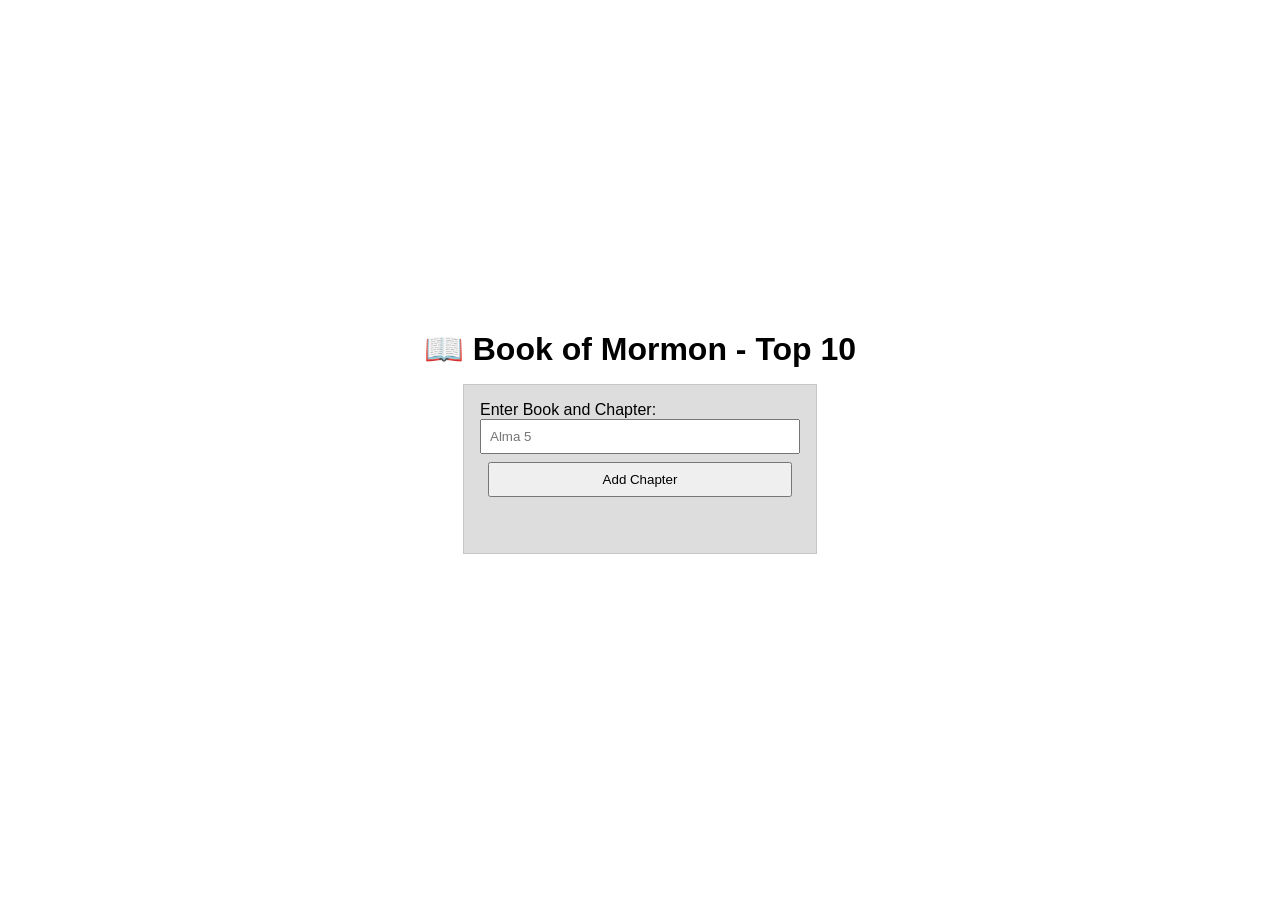
<file: week03/bom.html>
<!DOCTYPE html>
<html lang="en">

<head>
    <meta charset="UTF-8">
    <meta name="viewport" content="width=device-width, initial-scale=1.0">
    <meta property="og:title" content="Book of Mormon Favorite Chapters Application">
    <meta property="og:type" content="website">
    <meta property="og:url" content="https://omoncada.github.io/wdd230/">
    <title>Book of Mormon Favorite Chapters</title>
    <meta name="author" content="Oscar A. Moncada">
    <link rel="stylesheet" href="styles/bom.css">

<body>
    <h1>📖 Book of Mormon - Top 10</h1>
    <main>
        <label for="favchap">Enter Book and Chapter: </label>
        <input type="text" id="favchap" placeholder="Alma 5">
        <button type="submit">Add Chapter</button>
        <ul id="list"></ul>
    </main>
    <script src="scripts/boom.js"></script>
</body>

</html>
</file>
<file: styles/base.css>
body {
    font-family: 'Roboto', sans-serif;
    display: grid;
    height: 100vh;
    grid-template-columns: auto;
    grid-template-rows: auto auto auto 120px;
    margin: 0;
}

header {
    background: #264653;
    padding: 0px 1.5rem;
    display: flex;
    justify-content: center;
    align-items: center;
    gap: 2rem;
    font-size: 1.6rem;
    color: #fff;
    padding: 20px;
}

header img {
    border-radius: 6px;
}

header img {
    width: 12vh;
    height: auto;
    grid-column: 1 / 2;
}

ul {
    list-style-type: none;
}

nav {
    background-color: #000;
}

#hamburger-menu {
    font-size: 1.5rem;
    border: 0;
    background: none;
    color: #fff;
    cursor: pointer;
    text-align: left;
    width: 100%;
}

ul.navigation li a {
    text-decoration: none;
    color: #fff;
    display: block;
    padding: 0.50rem 3vw;
}

nav .active,
ul.navigation li:hover {
    background-color: #780000;
    font-weight: bold;
    cursor: pointer;
}

ul.navigation {
    display: none;
    padding-left: 0px;
    margin: 0;
}

ul.navigation.open {
    display: block;
}

#hamburger-menu::before {
    content: "☰";
}

#hamburger-menu.open::before {
    content: "❌";
}

main {
    display: grid;
    grid-template-columns: 1fr;
    grid-template-rows: auto 60px auto auto;
    padding-left: 1rem;
    padding-right: 1rem
}

main h1 {
    border-bottom: 2px solid #000;
    font-size: 1.05rem;
    text-align: center;
    height: 20px;
    margin-top: 18px;
}

.hero {
    grid-row: 1 / 2;
    position: relative;
}

.hero img {
    width: 100%;
    height: auto;
    display: block;
}

.hero span {
    position: absolute;
    left: 5px;
    top: 10%;
    color: #fff;
    padding: 0.8rem;
    background-color: rgba(0, 0, 0, 0.8);
    font-size: 0.8rem;
}

.card {
    border: 1px solid #780000;
    border-radius: 7px;
    margin-bottom: 20px;
}

.card ul li {
    text-align: justify;
}

section ul {
    padding: 0px 20px;
}

h2 {
    background-color: #780000;
    margin: 0;
    padding-bottom: 7px;
    padding-top: 7px;
    color: #fff;
    text-align: center;
    border-radius: 7px 7px 0 0;
}

.weather {
    display: flex;
    text-align: center;
    flex-direction: column;
    margin-top: 1rem;
    margin-bottom: 1rem;
}

.weather p {
    margin-top: 30px;
}

iframe {
    width: 93%;
    height: 300px;
    margin-top: 10px;
    margin-left: auto;
    margin-right: auto;
    border: 0;
    margin-bottom: 20px;
}

footer {
    text-align: center;
    background: #264653;
    color: #fff;
}

#mode {
    position: absolute;
    top: 1rem;
    right: 1rem;
    font-size: 3rem;
    cursor: pointer;
    font-size: 2rem;
}

.card-dark-mode {
    border: 1px solid #fff !important;
}

.li-dark-mode {
    border: 1px solid #fff;
    height: 52px !important;
}

.card-dark-mode a {
    color: #fff;
}
</file>
<file: styles/larger.css>
@media screen and (min-width: 640px) {
    body {
        grid-template-rows: 170px 55px auto 120px;
    }

    header {
        padding: 0px;
    }

    header img {
        grid-column: 2 / 3;
        width: 13vh;
    }

    #hamburger-menu {
        display: none;
    }

    ul.navigation,
    ul.navigation.open {
        display: flex;
    }

    ul.navigation li {
        flex: 1;
        text-align: center;
        height: 55px;
        display: flex;
        align-items: center;
        justify-content: center;
    }

    ul.navigation li a {
        display: contents;
    }

    main {
        display: grid;
        grid-template-columns: 2fr 1fr;
        grid-template-rows: auto 62px auto;
        padding-left: 3rem;
        padding-right: 3rem;
        column-gap: 2rem;
        row-gap: 1.5rem;
    }

    main h1 {
        grid-column: 1 / 3;
        border-bottom: 2px solid #000;
        margin-bottom: 0px;
        text-align: justify;
        height: auto;
        margin-top: auto;
        font-size: 2rem;
    }

    .hero {
        grid-row: 1 / 2;
        grid-column: 1 / 3;
    }

    .hero span {
        left: 20px;
        padding: 1rem;
        font-size: 1.3rem;
    }

    .card {
        border: none;
        box-shadow: 0px 6px 15px rgba(0, 0, 0, 0.4);
        border-radius: 7px;
        grid-row: 3 / 4;
    }

    .weather {
        display: flex;
        text-align: center;
        flex-direction: column;
        margin-top: 4rem;
    }

    iframe {
        margin-top: 15px;
        grid-column: 1 / 3;
        width: 98%;
    }
}
</file>
<file: styles/principal.css>
body {
    font-family: 'Roboto', sans-serif;
    display: grid;
    height: 100vh;
    grid-template-columns: auto;
    grid-template-rows: auto auto auto 120px;
    margin: 0;
}

header {
    background: #264653;
    padding: 0px 1.5rem;
    display: flex;
    justify-content: center;
    align-items: center;
    gap: 2rem;
    font-size: 1.6rem;
    color: #fff;
    padding: 20px;
}

header img {
    border-radius: 6px;
}

header img {
    width: 12vh;
    height: auto;
    grid-column: 1 / 2;
}

ul {
    list-style-type: none;
}

nav {
    background-color: #000;
}

#hamburger-menu {
    font-size: 1.5rem;
    border: 0;
    background: none;
    color: #fff;
    cursor: pointer;
    text-align: left;
    width: 100%;
}

ul.navigation li a {
    text-decoration: none;
    color: #fff;
    display: block;
    padding: 0.50rem 3vw;
}

nav .active,
ul.navigation li:hover {
    background-color: #780000;
    font-weight: bold;
    cursor: pointer;
}

ul.navigation {
    display: none;
    padding-left: 0px;
    margin: 0;
}

ul.navigation.open {
    display: block;
}

#hamburger-menu::before {
    content: "☰";
}

#hamburger-menu.open::before {
    content: "❌";
}

.card {
    border: 1px solid #780000;
    border-radius: 7px;
    margin-bottom: 20px;
}

.card ul li {
    text-align: justify;
}

section ul {
    padding: 0px 20px;
}

h2 {
    background-color: #780000;
    margin: 0;
    padding-bottom: 7px;
    padding-top: 7px;
    color: #fff;
    text-align: center;
    border-radius: 7px 7px 0 0;
}

iframe {
    width: 93%;
    height: 300px;
    margin-top: 10px;
    margin-left: auto;
    margin-right: auto;
    border: 0;
    margin-bottom: 20px;
}

footer {
    text-align: center;
    background: #264653;
    color: #fff;
    margin-top: 30px;
}
</file>
<file: styles/movil.css>
@media screen and (min-width: 640px) {
    body {
        grid-template-rows: 170px 55px auto 120px;
    }

    header {
        padding: 0px;
    }

    header img {
        grid-column: 2 / 3;
        width: 13vh;
    }

    #hamburger-menu {
        display: none;
    }

    ul.navigation,
    ul.navigation.open {
        display: flex;
    }

    ul.navigation li {
        flex: 1;
        text-align: center;
        height: 55px;
        display: flex;
        align-items: center;
        justify-content: center;
    }

    ul.navigation li a {
        display: contents;
    }

}
</file>
<file: styles/form.css>
/* References for html forms: */
/* https://weblabs.spartandesignuniversity.com/web-forms.php */
/* Reference for color picker: */
/* https://www.w3schools.com/colors/colors_picker.asp */
* {
    box-sizing: border-box;
}

:root {
    --light-red: #ffeeee;
    --red: #780000;
    --dark-red: #6f200e;
    --black: #000;
    --light-green: #bed;
    --light-grey: #ddd;
    --navy: #264653;
    --white: #fff;
}

main.form {
    display: grid;
    grid-template-columns: 1fr;
    padding: 0 2rem;
}

#formMessage {
    display: none;
    background-color: var(--red);
    color: var(--white);
    padding: 10px;
}

fieldset {
    margin: 1rem 0;
    /* Aumenta el margen inferior para dar espacio al botón */
    border: 2px solid black;
    border-radius: 6px;
    padding: .5rem 2%;
    width: 100%;
}

legend {
    color: var(--navy);
    padding: 0 .5rem;
    font-size: 1.5rem;
}

label {
    display: block;
    padding-top: 1rem;
    color: var(--black);
    font-weight: bold;
}

input {
    display: block;
    border-radius: 6px;
    /* For mobile, need at least 44px tall */
    padding: .75rem;
    width: 100%;
    /* This prevents it from becoming to wide. */
    max-width: 400px;
}

/* Reference for input valid or invalid: */
/* https://codepen.io/blazzard-jason/pen/yLrBZZy */
input[type="text"]:required,
input[type="password"]:required,
input[type="email"]:required,
#pageRatingValue {
    /* light red color */
    background-color: var(--light-red);
    color: var(--black);
}

input[type="text"]:required:valid,
input[type="password"]:required:valid,
input[type="email"]:required:valid {
    /* shade of green */
    background-color: var(--light-green);
}

span.starRequired {
    color: var(--red);
}

/* Reference for Page Range Values: */
/* https://codepen.io/blazzard-jason/pen/WNNxwam */
#pageRating {
    width: 100%;
    max-width: 400px;
    margin-bottom: 0;
}

#pageRatingValue {
    font-size: 2rem;
    border: 1px solid var(--black);
    /* Reference for creating round circle: */
    /* https://www.w3schools.com/howto/howto_css_rounded_images.asp */
    border-radius: 50%;
    color: var(--black);
    width: 40px;
    height: 40px;
    text-align: center;
    vertical-align: center;
    margin-top: 10px;
    line-height: 38px;
}

datalist {
    display: flex;
    flex-direction: row;
    justify-content: space-between;
    width: 100%;
    max-width: 26rem;
    margin-left: 0.3rem;
    margin-bottom: 3rem;
}

input[type="submit"] {
    border: none;
    width: 96%;
    max-width: 400px;
    margin: -1rem 2% 2rem 1%;
    /* Ajusta los márgenes para centrar el botón y dar espacio al final */
    padding: .75rem;
    background-image: linear-gradient(var(--red), var(--dark-red));
    color: var(--white);
}

@media (min-width: 480px) {
    datalist {
        max-width: 380px;
    }
}
</file>
<file: chamber/styles/base.css>
body {
    font-family: 'Roboto', sans-serif;
    grid-template-rows: auto auto auto auto auto auto auto 120px;
}

header {
    background: #023047;
    padding: 1rem;
    display: flex;
    column-gap: 3rem;
    color: #fff;
    align-items: center;
}

header img {
    width: 200px;
}

h1 {
    font-size: 50px;
}

h2 {
    margin-top: 30px;
    font-size: 30px;
    margin-bottom: 30px;
}

ul {
    list-style-type: none;
}

nav {
    background-color: #000000;
}

nav .active {
    background-color: #780000;
}

#hamburger-menu {
    font-size: 1.5rem;
    border: 0;
    background: none;
    color: #fff;
    cursor: pointer;
    text-align: left;
    width: 100%;
}

#hamburger-menu::before {
    content: "☰";
}

#hamburger-menu.open::before {
    content: "❌";
}

ul.navigation li a {
    text-decoration: none;
    color: #ffffff;
    display: block;
    padding: 0.50rem 3vw;
}

ul.navigation li:hover {
    background-color: #780000;
    cursor: pointer;
}

ul.navigation {
    display: none;
    padding-left: 0px;
    margin: 0;
}

ul.navigation.open {
    display: block;
}

#banner {
    display: block;
    background-color: #ffffcc;
    padding: 14px;
    text-align: center;
}

#mode {
    position: absolute;
    top: 1rem;
    right: 1rem;
    cursor: pointer;
    font-size: 1.5rem;
}

#banner>p:first-child {
    width: 80%;
}

.hidden {
    display: none !important;
}

/* Specific styling for home Page */

#hero-box {
    position: relative;
    overflow: hidden;
    display: inline-block;
}

.book {
    position: absolute;
    top: 60%;
    left: 40px;
    /* Puedes ajustar este valor según tu preferencia */
    transform: translateY(-50%);
    background-color: #000000;
    color: white;
    text-decoration: none;
    font-size: 18px;
    padding: 15px 30px;
    border-radius: 5px;
    transition: transform 0.3s ease;
    box-shadow: 0 0 20px rgba(0, 0, 0, 0.8);
    overflow: hidden;
    z-index: 1;
}

.book:hover {
    transform: translateY(calc(-50% - 3px));
}

.hidden {
    display: none;
}

#hero-img {
    width: 100%;
}

#introduction {
    color: white;
    background-color: #780000;
    padding: 2vw;
    text-align: center;
    margin-top: -10px;
}

#introduction p {
    width: 75%;
    margin: 0;
    margin: auto;
    margin-top: 10px;
}

/* Weather and events start */

#weatherevents {
    display: grid;
    grid-template-columns: repeat(3, 1fr);
    grid-template-rows: 1fr;
    grid-column-gap: 0px;
    grid-row-gap: 0px;
}

.weather {
    display: flex;
    text-align: center;
    flex-direction: column;
    margin-top: 0.5rem;
    margin-bottom: 1rem;
    font-size: 12px;
    border: 4px solid #780000;
    border-radius: 15px;
    padding: 1vw;
    margin: 15px;
    margin-right: 30px;
    background-color: #023047;
    color: #fff;
}

.weather h3 {
    font-size: 20px;
    margin-bottom: 5px;
    margin-top: 15px;
}

.weather h2 {
    font-size: 25px;
    margin-bottom: 15px;
}

#weather-icon {
    width: 90px;
    height: 90px;
}

#current-temp,
#forecast-container span {
    display: block;
}

#events {
    grid-area: 1 / 1 / 2 / 3;
    padding: 2vw;
    text-align: left;
}

#events h2 {
    margin: 0;
    text-align: left;
}

.uevent {
    border: 2px solid #000000;
    border-radius: 5px;
    padding: 2vw;
    margin: 20px;
    background-image: url('../images/rain.webp');
    color: #fff;
    background-size: cover;
}

.uevent p {
    background-color: rgba(0, 0, 0, 0.7);
    z-index: 2;
    padding: 0.5rem;
    margin-top: 0;
}

.uevent #uevent-title {
    font-weight: bold;
}

#uevent-date {
    font-style: italic;
}

#uevent-description {
    margin-top: 1vw;
    margin-bottom: 1vw;
    color: var(--green-medium);
}

#uevent-more {
    font-style: italic;
    color: #ffffff;
    background-color: rgba(0, 0, 0, 0.33);
}

#uevent-more:hover {
    cursor: pointer;
    text-decoration: underline;
}

/* Weather and events end */

/* Spotligth Start */

.advertisement-card {
    display: inline-block;
    width: calc(33.33% - 20px);
    margin: 0 10px;
    border: 1px solid #ccc;
    border-radius: 10px;
    box-shadow: 2px 2px 5px rgba(0, 0, 0, 0.1);
    text-align: center;
    padding: 20px;
    vertical-align: top;
}

.advertisement-card img {
    max-width: 100%;
    height: auto;
}

.membergold {
    background-color: #FFD700;

}

.membersilver {
    background-color: #C0C0C0;

}

/* Spotligth End */

/* Specific styling for Discover Page */
main.discoverPage {
    padding: 0;
}

.sidebarContent {
    margin: 20px;
    box-shadow: 0 4px 8px 0 rgba(0, 0, 0, 0.2), 0 6px 20px 0 rgba(0, 0, 0, 0.19);
}

.sidebarContent h2 {
    background-color: white;
}

span#visitMessage {
    display: block;
    font-size: 18px;
    text-align: center;
    padding: 10px;
}

h2 {
    text-align: center;
}

.sidebarContent a {
    display: block;
    margin: 0 auto;
    text-align: center;
    border: 5px double black;
    background-color: #023047;
    padding: 10px;
    color: white;
    font-weight: bold;
}

.sidebarContent p {
    line-height: 25px;
    padding: 0 20px;
    text-align: center;
}

.sidebarContent figure {
    margin-top: 0;
    margin-left: 20px;
    margin-right: 20px;
    padding-bottom: 20px;
}

.sidebarContent img {
    width: 100%;
    height: auto;
}

.calendar {
    text-align: center;
}

.calendar p {
    line-height: 50px;
}

.lastVisit {
    text-align: center;
}

.lastVisit p {
    line-height: 50px;
}

.imageGallery picture {
    margin: 0;
    padding: 0;
}

/* Demographics styles */
.demographics {
    text-align: center;
    margin: 20px;
    background-color: #fff;
    border-radius: 5px;
    border: 2px solid #000;
}

.count {
    font-size: 1.5em;
    color: #780000;
    font-weight: bold;
}

.label {
    padding: 10px;
    font-size: 1.5em;
    color: #000000;
    font-size: 1em;
}

/* Statistics styles */
.statistics-container {
    display: flex;
    height: 100%;
}

.statistics-sidebar {
    flex: 0 0 33%;
    background-color: #fff;
    padding: 20px;
    border-radius: 5px;
    border: 2px solid #000;
    margin-left: 15px;
    margin-bottom: 10px;
}

.imageGallery img {
    border: 2px solid black;
    max-width: 6000px;
    height: auto;
    margin-left: 80px;
}

/* Demographics styles */
.demographics {
    text-align: center;
    margin: 20px;
    background-color: #fff;
    border-radius: 5px;
    border: 2px solid #000;
}

.count {
    font-size: 1.5em;
    color: #780000;
    font-weight: bold;
}

.label {
    padding: 10px;
    font-size: 1.5em;
    color: #000000;
    font-size: 1em;
}

/* Statistics styles */
.statistics-container {
    display: flex;
    height: 100%;
}

.statistics-sidebar {
    flex: 0 0 33%;
    background-color: #fff;
    padding: 20px;
    border-radius: 5px;
    border: 2px solid #000;
    margin-left: 15px;
    margin-bottom: 10px;
}

footer {
    background-color: #023047;
    color: white;
    text-align: center;
    padding: 20px;
    margin-top: 60px;
}

/* new

/* Reset font size adjustments after orientation changes */
html {
    -webkit-text-size-adjust: 100%;
    -ms-text-size-adjust: 100%;
}

/* Apply a natural box layout model to all elements */
* {
    -moz-box-sizing: border-box;
    -webkit-box-sizing: border-box;
    box-sizing: border-box;
    margin: 0;
    padding: 0;
}

/* Dark grey and pink theme */
body {
    font-family: "Josefin Sans", sans-serif;
    text-align: center;
}

main {
    padding: 15px;
}

.top-heading h1 {
    display: block;
    color: #0c0036;
    margin: 0;
    width: fit-content;
    padding: 0 400px;
    /* Adjust as needed */
}

/* Company spotlights styles */
.company-spotlights-container {
    overflow: hidden;
    position: relative;
    border: 1px solid #ccc;
    border-radius: 5px;
    margin: 30px;
    background-color: #bbb;
    padding: 30px;
    color: #000;
}

/* Card container styles */
.card-container {
    display: flex;
    flex-wrap: wrap;
    justify-content: space-between;
    max-width: 1260px;
    margin: 0 auto;
}

.carrd {
    flex: 1 0 calc(33.33% - 20px);
    /* Adjust card width for large screens */
    margin: 0 10px 30px;
    /* Adjust margin as needed */
    padding: 20px;
    border: 1px solid #ccc;
    border-radius: 5px;
    background-color: #0c0036;
    box-sizing: border-box;
}

.carrd h2 {
    color: #a3a3a3;
    padding: 10px;
    text-decoration: underline;
}

.carrd h3 {
    text-decoration: overline;
    text-align: center;
    padding: 10px;
    color: #a3a3a3;
}

.carrd p {
    color: #a3a3a3;
    text-align: justify;
}

.card {
    flex: 1 0 100%;
    margin: 0 10px;
    padding: 20px;
    border: 1px solid #ccc;
    border-radius: 5px;
    background-color: #a3a3a3;
    margin: 30px;
}

.card h2 {
    color: rgb(0, 0, 0);
    padding: 10px;
    text-decoration: underline;
}

.card h3 {
    text-decoration: overline;
    text-align: center;
    padding: 10px;
    color: #333;
}

.card p {
    color: #1a1313;
    text-align: justify;
}

.stuff {
    margin: 1rem auto;
}

.card:nth-child(1),
.card:nth-child(2) {
    flex: 1 0 100%;
}

.card:nth-child(3) {
    flex: 0 0 35%;
}

/* Form styles */
form {
    text-align: left;
}

form fieldset {
    margin: 2rem 0;
    border: 1px solid #666;
    border-radius: 10px;
    padding: 0.5rem 2%;
}

form legend {
    color: #0c0036;
    margin: 0 1rem;
    padding: 0 0.5rem;
    font-size: 20px;
}

form label.top,
form div {
    display: block;
    padding-top: 1rem;
    color: #000;
    font-size: 0.8rem;
}

form label.top input,
form label.top select {
    display: block;
    font-size: 1rem;
    border: solid 1px #0c0036;
    border-radius: 4px;
    padding: 0.75rem;
    color: #000;
    width: 100%;
    max-width: 100%;
    background-color: rgba(0, 0, 0, 0.1);
}

form label.sbs {
    display: block;
    padding: 0.75rem;
    color: #1a1313;
}

form label.top textarea {
    width: 100%;
    font-size: 1rem;
    max-width: 100%;
    padding: 0.75rem;
    border: 1px solid #0c0036;
    border-radius: 4px;
    box-sizing: border-box;
    background-color: rgba(0, 0, 0, 0.1);
    resize: vertical;
}

form label.top textarea::placeholder {
    color: #0c0036;
}

form input.submitBtn {
    border: none;
    background-color: #000;
    color: white;
    border-radius: 1rem;
    padding: 0.75rem 1.5rem;
    margin: 0 0 2rem 2%;
    width: 96%;
    max-width: 100%;
    transition: transform 0.3s;
    /* Agregar transición de tamaño */
}

form input.submitBtn:hover {
    transform: scale(1.1);
    /* Aumentar el tamaño del botón al 110% */
}

form label.top input:required {
    border-left: red solid 6px;
}

form label.top input:required:valid {
    border-left: rgb(27, 159, 40) solid 6px;
}

/* Membership styles */
.design {
    display: grid;
    grid-template-columns: 1fr 2fr;
    background-color: #ffffff;
}

main h1 {
    color: #000;
    background-color: #ffffff;
}

.membership h3 {
    border-bottom: 2px solid rgb(255, 255, 255);
    /* Agregar una línea por debajo del título */
    padding-bottom: 1px;
    display: inline-block;
}

main {
    background-color: #ffffff;
    border-radius: 20px;
}

.row {
    display: flex;
    flex-direction: column;
    margin: 0% 10%;
}

.cardfrontdetails p {
    text-align: justify;
    padding-bottom: 5px;
    margin-top: 20px;
}

.flip-card {
    margin: 5px;
    width: 100%;
    height: 250px;
    perspective: 1000px;
}

h3 {
    margin-top: 30px;
}

.flip-card-inner {
    position: relative;
    width: 100%;
    height: 100%;
    text-align: center;
    transition: transform 0.7s;
    transform-style: preserve-3d;
    border: 1.5px solid #000000;
    border-radius: 15px;
}

.flip-card:hover .flip-card-inner {
    transform: rotateY(180deg);
}

.flip-card-front,
.flip-card-back {
    position: absolute;
    width: 100%;
    height: 100%;
    -webkit-backface-visibility: hidden;
    backface-visibility: hidden;
    box-shadow: 0 1.5rem 4rem rgba(0, 0, 0, 0.15);
    border-radius: 15px;
}

.flip-card-front {
    background: linear-gradient(rgba(2, 48, 71, 1), rgba(0, 0, 0, 0.8));
    color: white;
    background-size: cover;
}

.flip-card-back {
    background-size: cover;
    background-color: rgb(27, 27, 27);
    color: white;
    transform: rotateY(180deg);
}

.cardtitle h3 {
    font-size: 20px;
    margin: auto;
    margin-top: 25px;
}

.cardfrontdetails {
    margin: 0 10%;
    width: 80%;
}

.cardbackdetails {
    margin: 60px 0px;
}

.price {
    text-transform: uppercase;
    font-weight: bolder;
    font-size: 25px;
}

.btn {
    background: #fff;
    padding: 10px;
    text-decoration: none;
    color: rgb(27, 27, 27);
    border-radius: 5px;
    transition: all 0.3s ease;
    /* Agregar transición a todas las propiedades con duración de 0.3 segundos */
}

.btn:hover {
    transform: scale(1.1);
    /* Aumentar el tamaño del botón al 110% */
    background-color: rgba(120, 0, 0, 1);
    /* Cambiar el color de fondo */
    color: #ffffff;
    /* Cambiar el color del texto */
}


.form p {
    margin-top: 50px;
    font-size: 2em;
    margin-bottom: 50px;
    /* Cambia el tamaño de la fuente según tus preferencias */
}

/* CSS to align buttons to the left side of the page */
#grid-view,
#table-view {
    margin-right: 10px;
    /* Add some space between the buttons */
}

.grid-buttons {
    margin-left: 20px;
    /* Add margin to separate buttons from the content */
}

button {
    padding: 5px;
    background-color: #bed;
    border: 1px solid #333;
    border-radius: 5px;
}

#cardfrontdetails #directory-container {
    color: #000;
    display: flex;
    flex-wrap: wrap;
    gap: 20px;
    /* Adjust the gap between grid items */
}

.company-card {
    margin: 10px;
    flex: 1 1 300px;
    /* Adjust the width of each grid item */
    border: 1px solid #bed;
    padding: 20px;
    border-radius: 5px;
    background-color: #999;
}

/* For table view (list view) */
.member-table {
    width: 100%;
    border-collapse: collapse;
    text-align: left;
    margin-top: 10px;
}

.member-table th,
.member-table td {
    padding: 10px;
    border: 1px solid #ccc;
}

.member-table th {
    background-color: #bed;
    /* Header background color */
}

.member-table tr:nth-child(even) {
    background-color: #f9f9f9;
    /* Even row background color */
}

.member-table tr:nth-child(odd) {
    background-color: #bed;
    /* Odd row background color */
}

/*Directory*/
#chamberarticleheader {
    margin: 1.5rem 1rem;
}

.directorygrid {
    margin: 1rem 1rem;
    display: grid;
    grid-template-columns: repeat(auto-fit, minmax(300px, 1fr));
    gap: 20px;

}

.directorygrid section {
    padding: 20px;
    text-align: center;
}

.directorylist {
    margin: 1rem 1rem;
}

.directorylist section {
    display: flex;
    align-items: center;
    padding: 20px;
    text-align: center;
    margin-bottom: 1rem;
}

.directorylist section .directoryiteminfo {
    margin-left: 2rem;
    text-align: start;
}

.directorygrid section {
    -webkit-box-shadow: 3px 3px 10px 0px rgba(179, 179, 179, 1);
    -moz-box-shadow: 3px 3px 10px 0px rgba(179, 179, 179, 1);
    box-shadow: 3px 3px 10px 0px rgba(179, 179, 179, 1);
}

.directorylist section {
    -webkit-box-shadow: 3px 3px 10px 0px rgba(179, 179, 179, 1);
    -moz-box-shadow: 3px 3px 10px 0px rgba(179, 179, 179, 1);
    box-shadow: 3px 3px 10px 0px rgba(179, 179, 179, 1);
}

#togglesection {
    display: flex;
    margin: 0 auto;
    padding: 1rem;
    border: 1px solid rgb(120, 0, 0);
    border-radius: 5px;
    width: 140px;
    margin-top: 30px;
    margin-bottom: 20px;
}

#togglesection img {
    height: auto;
    margin-right: 1rem;
    width: 25px;
}

#togglesection img:hover {
    transform: scale(1.1);
}

#mainarticle section {
    border-radius: 5px;

}

#mainarticle section p {
    color: #474747;
}

.membershiptag {
    padding: .1rem;
    border-radius: 4px;
}

.membergold {
    background-color: #FFD700;

}

.membersilver {
    background-color: #C0C0C0;

}

.memberbronze {
    background-color: #e19447;
    color: rgb(0, 0, 0);
}

/* Directory vanilla list*/
.directorylistsimple {
    margin: 1rem;
}

.directorylistsimple section {
    border-radius: 0px !important;
}

.directorylistsimple section .directoryiteminfo {
    display: grid !important;
    grid-template-columns: repeat(4, 1fr);
    grid-template-rows: 1fr;
    grid-column-gap: 0px;
    grid-row-gap: 0px;
    text-align: center;
    align-items: center;
}

.directorylistsimple section:nth-child(odd) {
    background-color: rgb(239, 239, 239);

}

.directorylistsimple section:nth-child(even) {
    background-color: rgb(206, 206, 206);
}

.directorylistsimple .sectiontittle {
    grid-area: 1 / 1 / 2 / 2;
}

.directorylistsimple .sectiondir {
    grid-area: 1 / 2 / 2 / 3;
}

.directorylistsimple .sectionphone {
    grid-area: 1 / 3 / 2 / 4;
}

.directorylistsimple .sectionweblink {
    grid-area: 1 / 4 / 2 / 5;
    padding: 0 20px;
}

.directorylistsimple img,
.directorylistsimple .membershiptag,
.directorylistsimple .sectiondescription {
    display: none;
}
</file>
<file: chamber/styles/larger.css>
@media screen and (min-width: 640px) {
    #hamburger-menu {
        display: none;
    }

    ul.navigation,
    ul.navigation.open {
        display: flex;
    }

    ul.navigation li {
        flex: 1;
        text-align: center;
        height: 55px;
        display: flex;
        align-items: center;
        justify-content: center;
        font-weight: bold;
        font-size: 1.2rem;
    }

    ul.navigation li a {
        display: contents;
    }

}

@media screen and (max-width: 640px) {
    header {
        padding: 0.5rem;
    }

    header img {
        width: 140px;
    }

    h1 {
        font-size: 1.7rem;
        margin-top: 12px;
        margin-right: 50px;

    }
}
</file>
<file: chamber/styles/medium.css>
/* Specific styling for Discover Page */
main.discoverPage {
    display: grid;
    grid-template-columns: 1fr 2fr;
}

main .sidebar {
    grid-column: 1 / 2;
    background-color: #780000;
    margin-top: 20px;
    margin-left: 5px;
}

main .sidebarContent {
    background-color: white;
    border: 2px solid black;
}

.imageGallery img {
    max-width: 100%;
    height: auto;
    display: block;
    margin: 0 auto;
    margin-bottom: 20px;
    margin-top: 20px;
}

.form p {
    font-size: 2em;
    margin-left: 120px;
}

@media screen and (min-width: 640px) {

    main.discoverPage img:hover {
        box-shadow: 0 4px 8px 0 rgba(0, 0, 0, 0.9), 0 6px 20px 0 rgba(0, 0, 0, 0.9);
        transform: scale(1.03);
    }
}

@media screen and (max-width: 640px) {
    main.discoverPage {
        grid-template-columns: 1fr;
    }

    main .sidebar {
        margin-left: 5px;
        margin-right: 5px;
    }

    main.discoverPage img:hover {
        box-shadow: none;
        transform: none;
    }

    .book {
        top: 220px;
        /* Ajusta la posición desde la parte superior según sea necesario */
        left: 20px;
        /* Ajusta la posición desde la izquierda según sea necesario */
        z-index: 2;
        font-size: 1rem;
        padding: 0.3rem 0.6rem;
    }

}

@media screen and (max-width: 800px) {

    /* Weather Events */
    #weatherevents {
        display: grid;
        grid-template-columns: repeat(1, 1fr);
        grid-template-rows: 1fr;
        grid-column-gap: 0px;
        grid-row-gap: 0px;
        margin: 5vw;
        margin-bottom: 15vw;
    }

    #events {
        grid-area: 1 / 1 / 2 / 2;
        text-align: center;
    }

    #events h2 {
        text-align: center;
    }

    #weather {
        grid-area: 2 / 1 / 3 / 2;
    }

    /* Spotligth */
    /* Spotligth */
    /* Spotligth */
    #spotlight-wrap {
        display: grid;
        grid-template-columns: repeat(1, 1fr);
        grid-template-rows: 1fr;
        grid-column-gap: 0px;
        grid-row-gap: 0px;
        margin: 7vw;
    }
}

@media (max-width: 768px) {
    .company-caard {
        flex: 1 1 300px;
        /* Adjust the width of each grid item */
        padding: 5px;
        margin: -10px;
    }

    .company-caard:nth-child(1) {
        margin-top: 20px;
    }

    .company-caard:last-child {
        margin-bottom: 20px;
    }

    .cardfrontdetails .company-caard:nth-child(even) {
        background-color: #bed;
        /* Even row background color */
    }

    .company-caard:nth-child(odd) {
        background-color: #f9f9f9;
        /* Odd row background color */
    }

    .top-heading h1 {
        padding: 20px 0;
    }

    .card {
        flex: 1 0 100%;
        margin: 10px 0;
    }

    .card:nth-child(1),
    .card:nth-child(2) {
        flex: 1 0 100%;
    }

    * {
        margin: 0;
        padding: 0;
        box-sizing: border-box;
    }

    .cardfrontdetails p {
        margin: auto;
    }
}

@media only screen and (max-width: 700px) {

    .design {
        display: block;
    }

    .flip-card {
        height: 325px;
    }

    .flip-card:hover .flip-card-inner {
        transform: rotateY(0deg);
    }

    main.form {
        display: grid;
        grid-template-columns: 1fr 1fr;
        gap: 1rem;
    }

    main.form .joinApplicationContainer {
        grid-column: 1 / 2;
    }

    main.form .benefitsContainer {
        grid-column: 2 / 3;
    }

    main.form section.benefits:nth-of-type(1) {
        margin-top: 0.9rem;
    }
}


@media (min-width: 700px) {
    .description {
        display: grid;
        grid-template-columns: 1fr 1fr;
        gap: 1rem;
    }

    main.form .formApplicationContainer {
        grid-column: 1 / 2;
    }

    main.form .benefitsContainer {
        grid-column: 2 / 3;
    }

    main.form section.benefits:nth-of-type(1) {
        margin-top: 0.9rem;
    }

}

@media screen and (max-width: 768px) {
    .membership h3 {
        margin-bottom: 30px;
    }
}

@media screen and (max-width: 768px) {
    .carrd {
        flex: 1 0 calc(100% - 20px);
        margin-bottom: 20px;
    }
}

@media (max-width: 768px) {
    .directorylistsimple section {
        font-size: 11px;
    }
}

@media screen and (max-width: 768px) {
    #main-services {
        display: flex;
        flex-direction: column;
        align-items: center;
    }

    #main-services h2 {
        text-align: center;
    }

    #advertisement-container {
        display: flex;
        flex-direction: column;
        align-items: center;
    }

    .advertisement-card {
        width: 100%;
        margin: 10px 0;
    }
}
</file>
<file: week01/styles/holygrail.css>
* {
    box-sizing: border-box;
  }
  body {
    display: grid;
    height: 100vh;
    grid-template-columns: 1fr auto;
    grid-template-rows: auto auto 1fr auto;
    margin: 0;
  }
  
  header {
    background: lightpink;
    padding: 2rem;
    grid-column: 1 / 3;
  }
  
  nav {
    grid-column: 1 / 3;
    background-color: #bed;
    padding: 1rem;
  }
  
  main {
    background: coral;
    height: 100%;
    padding: 1rem;
  }
  
  aside {
    background: yellow;
    grid-column: 2 / 3;
    padding: 1rem;
  }
  
  footer {
    background: wheat;
    padding: 2rem;
    text-align: center;
    grid-column: 1 / 3;
  }
</file>
<file: week01/styles/media-query.css>
body{
    font-family: 'Roboto', sans-serif;
}

header, main, footer{
    max-width: 640px;
    margin: 1rem auto;
    border: 1px solid #bbb;
    padding: 1rem;
    background-color: #e6f2ff;
}

main{
    display: grid;
    grid-template-columns: 1fr;
    grid-gap: 1rem;    
}

section{
    padding: 1rem;
    background-color: #fff;
}
</file>
<file: week01/styles/media-query-large.css>
@media screen and (min-width: 500px) {
    header{
        background-color: black;
        color: white;
    }

    main{

        grid-template-columns: 1fr 1fr;   
    }
}
</file>
<file: week02/styles/bom.css>
* {
	margin: 0;
	padding: 0;
}

body {
	height: 100vh;
	display: flex;
	flex-direction: column;
	align-items: center;
	justify-content: center;
	font-family: Acme, Arial, sans-serif;
}

h1 {
	font-size: 1.5rem;
}

main {
	margin: 1rem auto;
	border: 1px solid rgba(0, 0, 0, 0.1);
	padding: 1rem;
	background-color: #ddd;
	display: flex;
	flex-direction: column;
}

input,
button {
	padding: 0.5rem;
}

button {
	margin: 0.5rem;
}

.delete {
	width: fit-content;
}

.input {
	display: flex;
	gap: 1rem;
}

.list {
	padding: 0.5rem;
}

ul {
	margin: 1rem;
	list-style: none;
}

li {
	display: flex;
	align-items: center;
	justify-content: space-between;
}

@media only screen and (min-width: 32.5em) {
	h1 {
		font-size: 2rem;
	}

	main {
		width: 320px;
	}
}
</file>
<file: week02/styles/design.css>
* {
    box-sizing: border-box;
    margin: 0;
    padding: 0;
  }
  body {
  font-family: Roboto, helvetica, sans-serif;
  margin: 1rem;
  }
  
  header,
  main,
  footer {
    max-width: 760px;
    margin: 0 auto;
  }
  
  div.banner {
    border: 1px solid #bbb;
    padding: 1rem;
    background-color: rgb(230, 243, 254);
    font-weight: 700;
       word-break: break-word;
      text-align: center;
  }
  
  h1 {
    border-bottom: 1px solid rgba(0, 0, 0, 0.1);
    margin: 1rem 0;
  }
  
  main {
    display: grid;
    grid-template-columns: 1fr 200px;
    grid-gap: 1.5rem;
  }
  
  section {
      padding: 1rem;
  }
  
  h2 {
    color: navy;
    grid-column: 1/3;
  }
  
  h3 {
    margin-bottom: .5rem;
  }
  
  .callout {
    border:1px solid rgba(0, 0, 0, 0.1);
    color: #000;
    background-color: #eee;
    grid-column: 1/3;
    padding: 1rem;
  }
  
  footer {
    margin-top: 1rem;
    border-top: 1px solid rgba(0, 0, 0, 0.1);
    padding: .5rem 0;
    font-size: smaller;
  }
</file>
<file: week03/styles/bom.css>
* {
    margin: 0;
    padding: 0;
}

body {
    height: 100vh;
    display: flex;
    flex-direction: column;
    align-items: center;
    justify-content: center;
    font-family: Acme, Arial, sans-serif;
}

h1 {
    font-size: 1.5rem;
}

main {
    margin: 1rem auto;
    border: 1px solid rgba(0, 0, 0, 0.1);
    padding: 1rem;
    background-color: #ddd;
    display: flex;
    flex-direction: column;
}

input,
button {
    padding: 0.5rem;
}

button {
    margin: 0.5rem;
}

.delete {
    width: fit-content;
}

.input {
    display: flex;
    gap: 1rem;
}

.list {
    padding: 0.5rem;
}

ul {
    margin: 1rem;
    list-style: none;
}

li {
    display: flex;
    align-items: center;
    justify-content: space-between;
}

@media only screen and (min-width: 32.5em) {
    h1 {
        font-size: 2rem;
    }

    main {
        width: 320px;
    }
}
</file>
